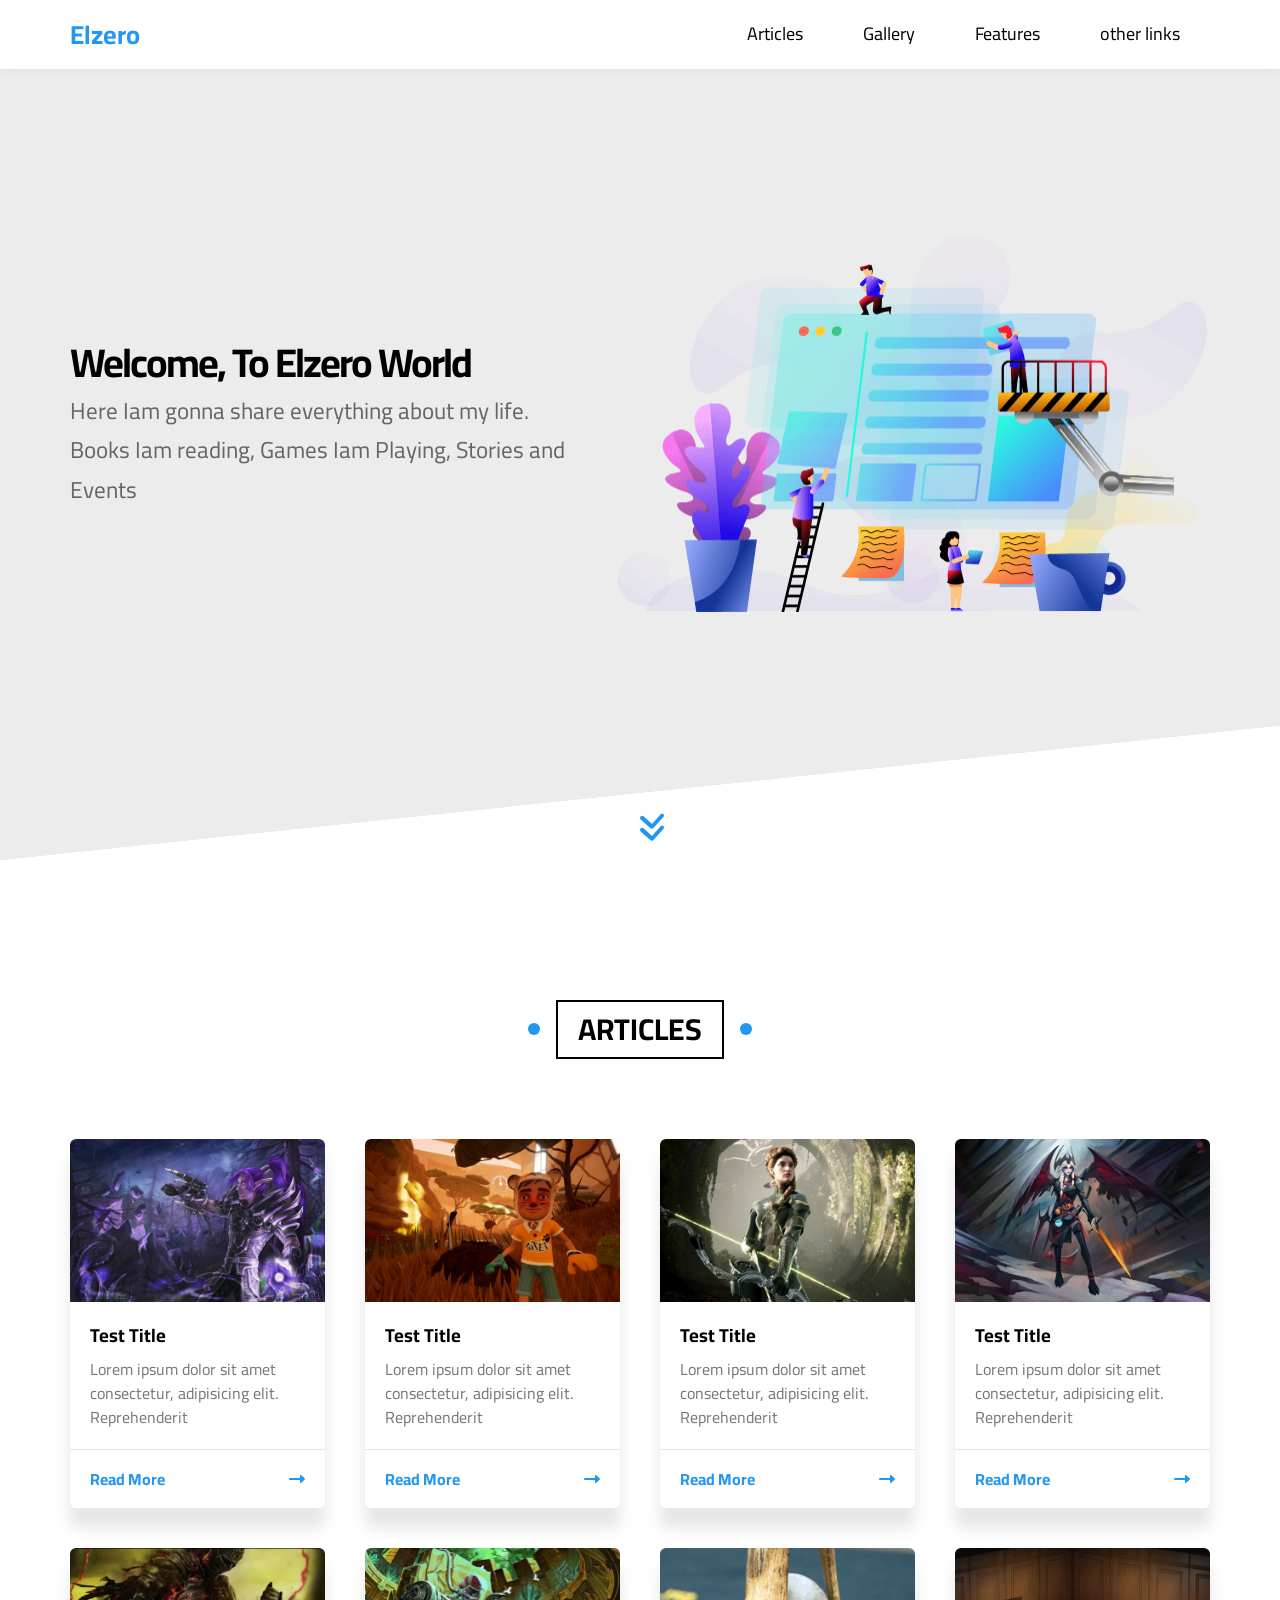
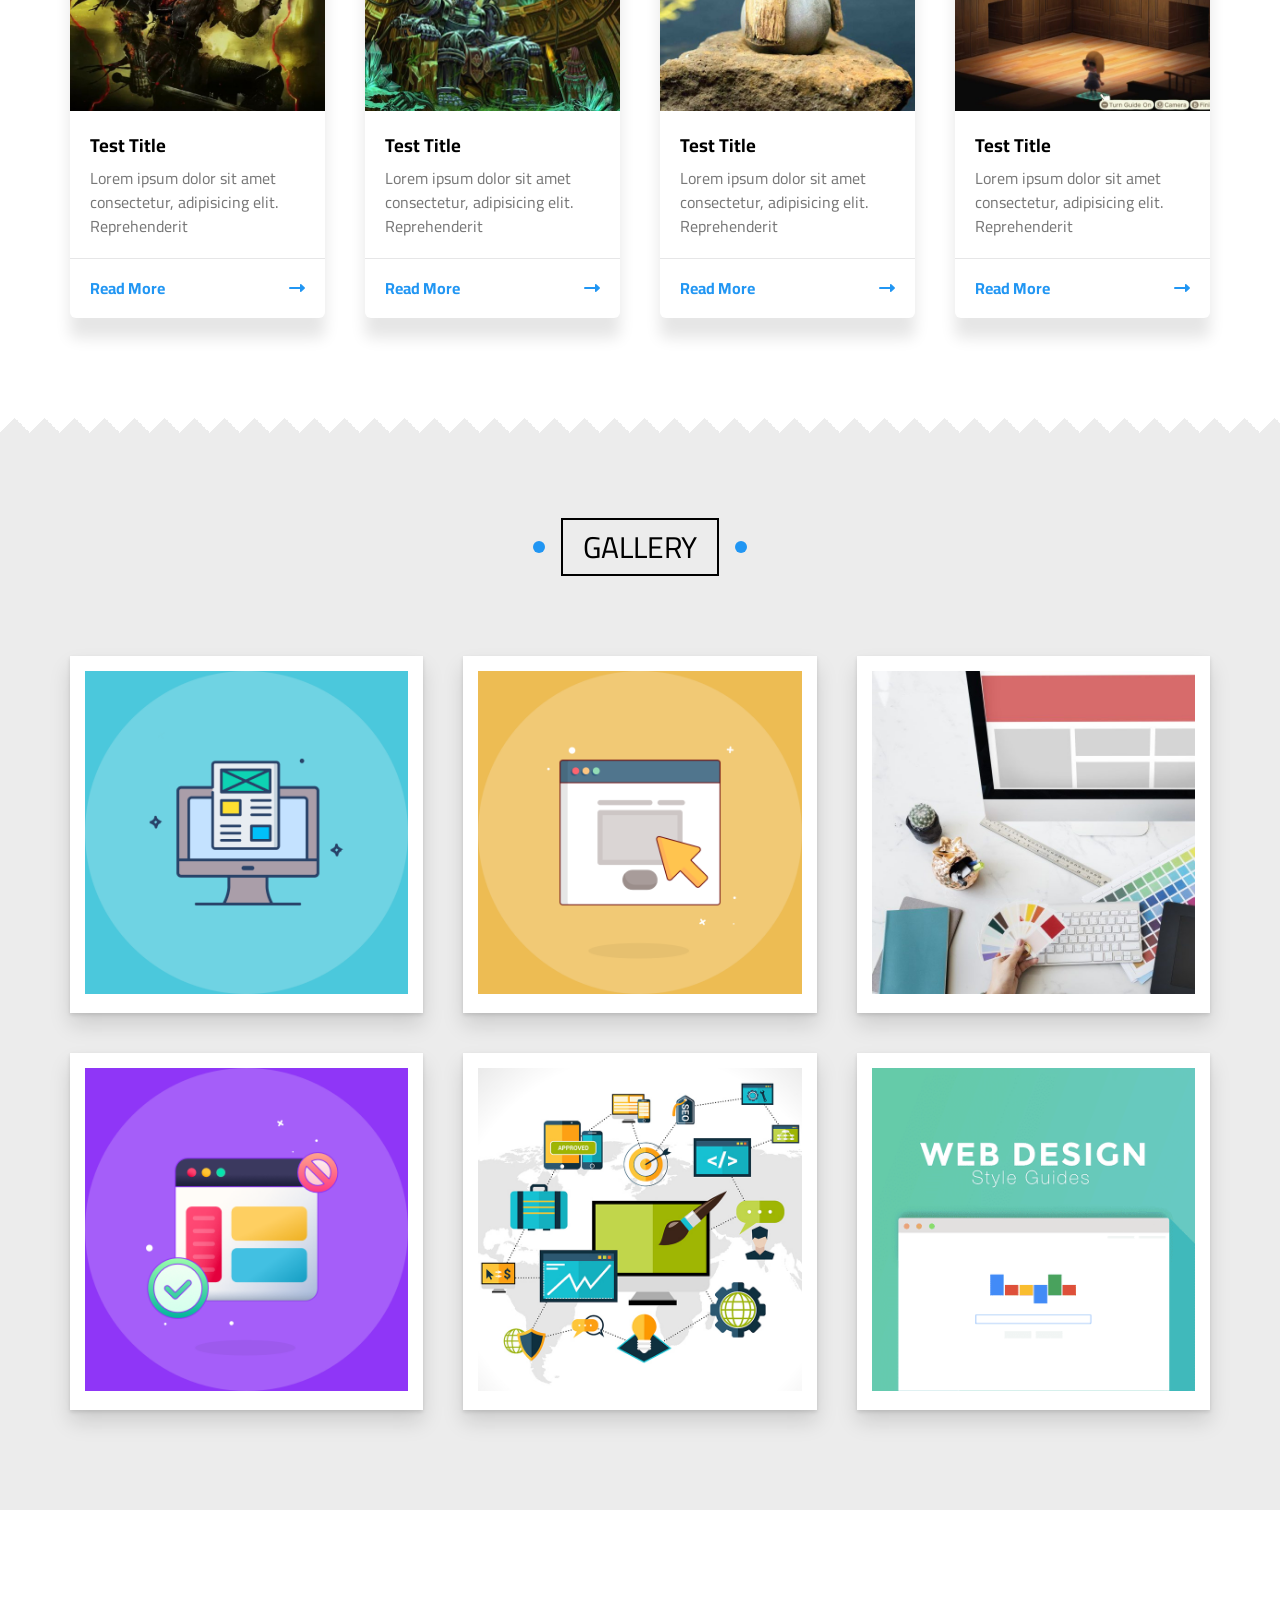
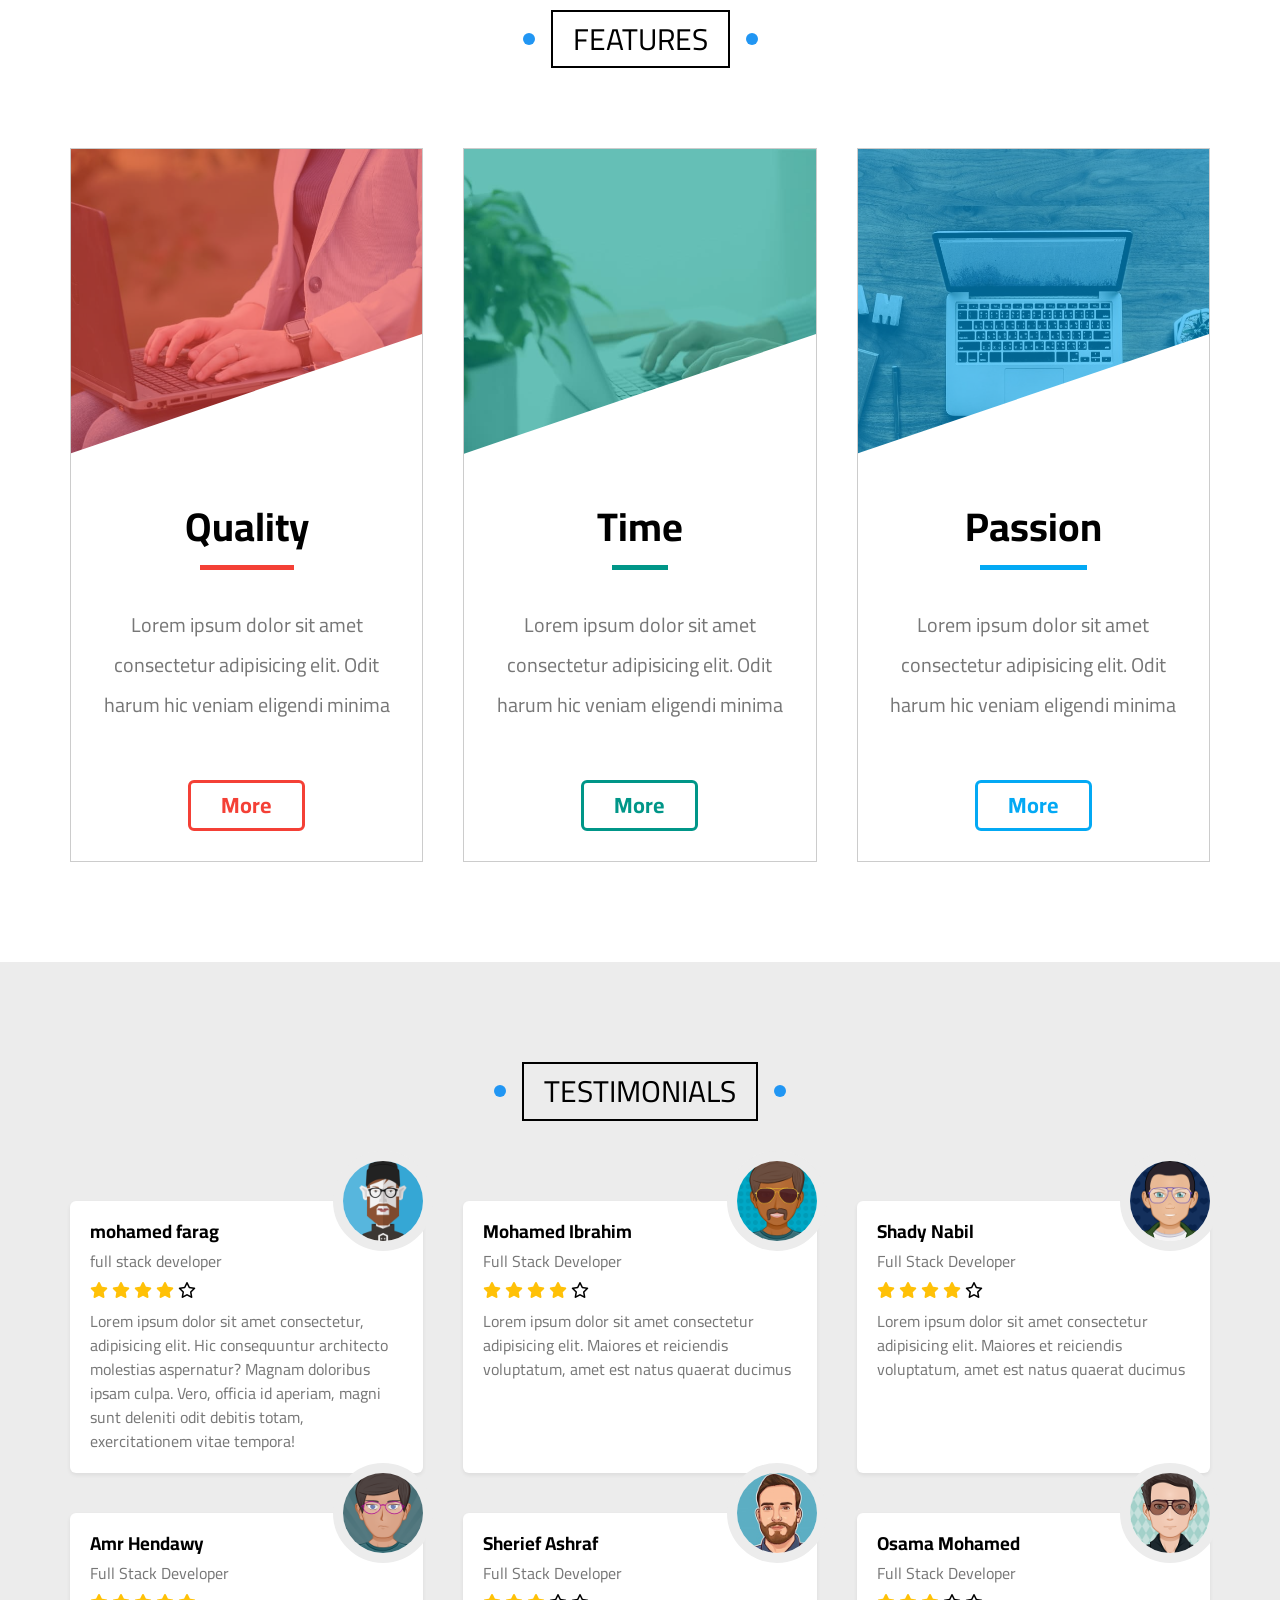
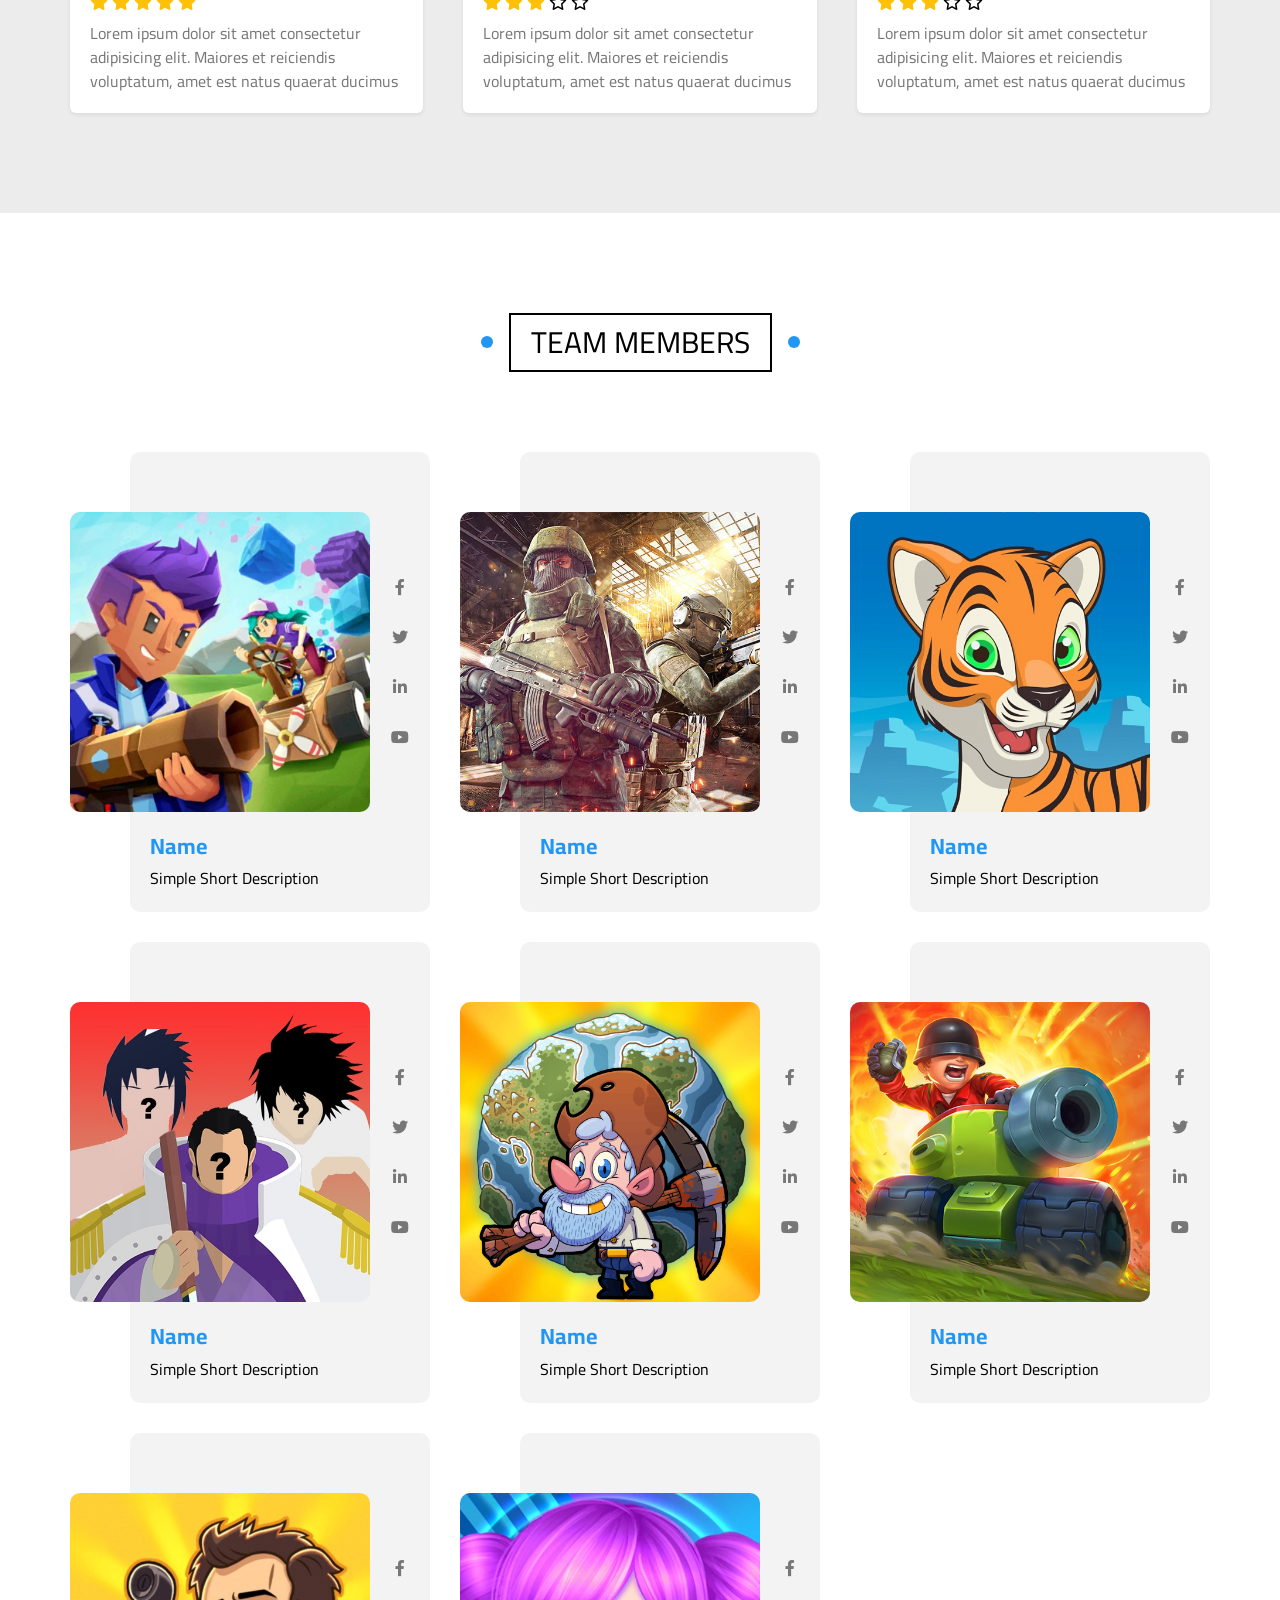
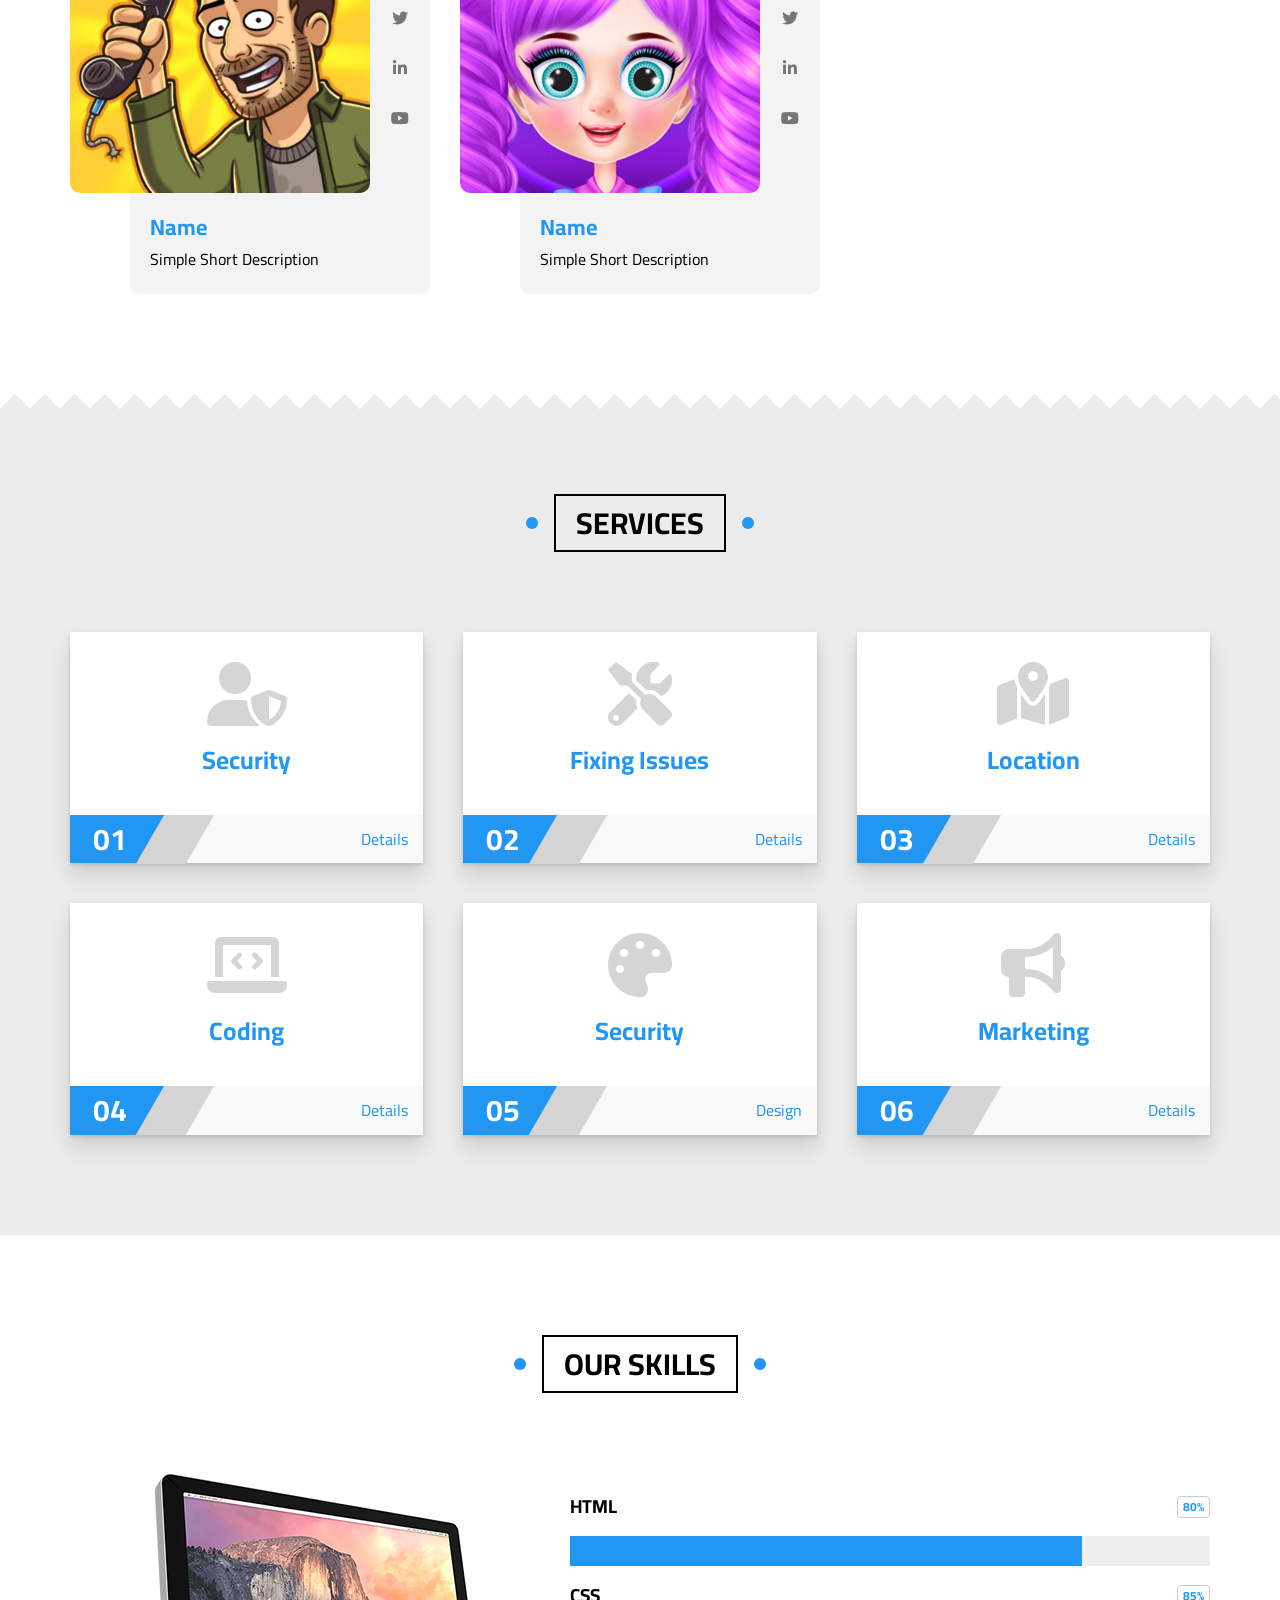
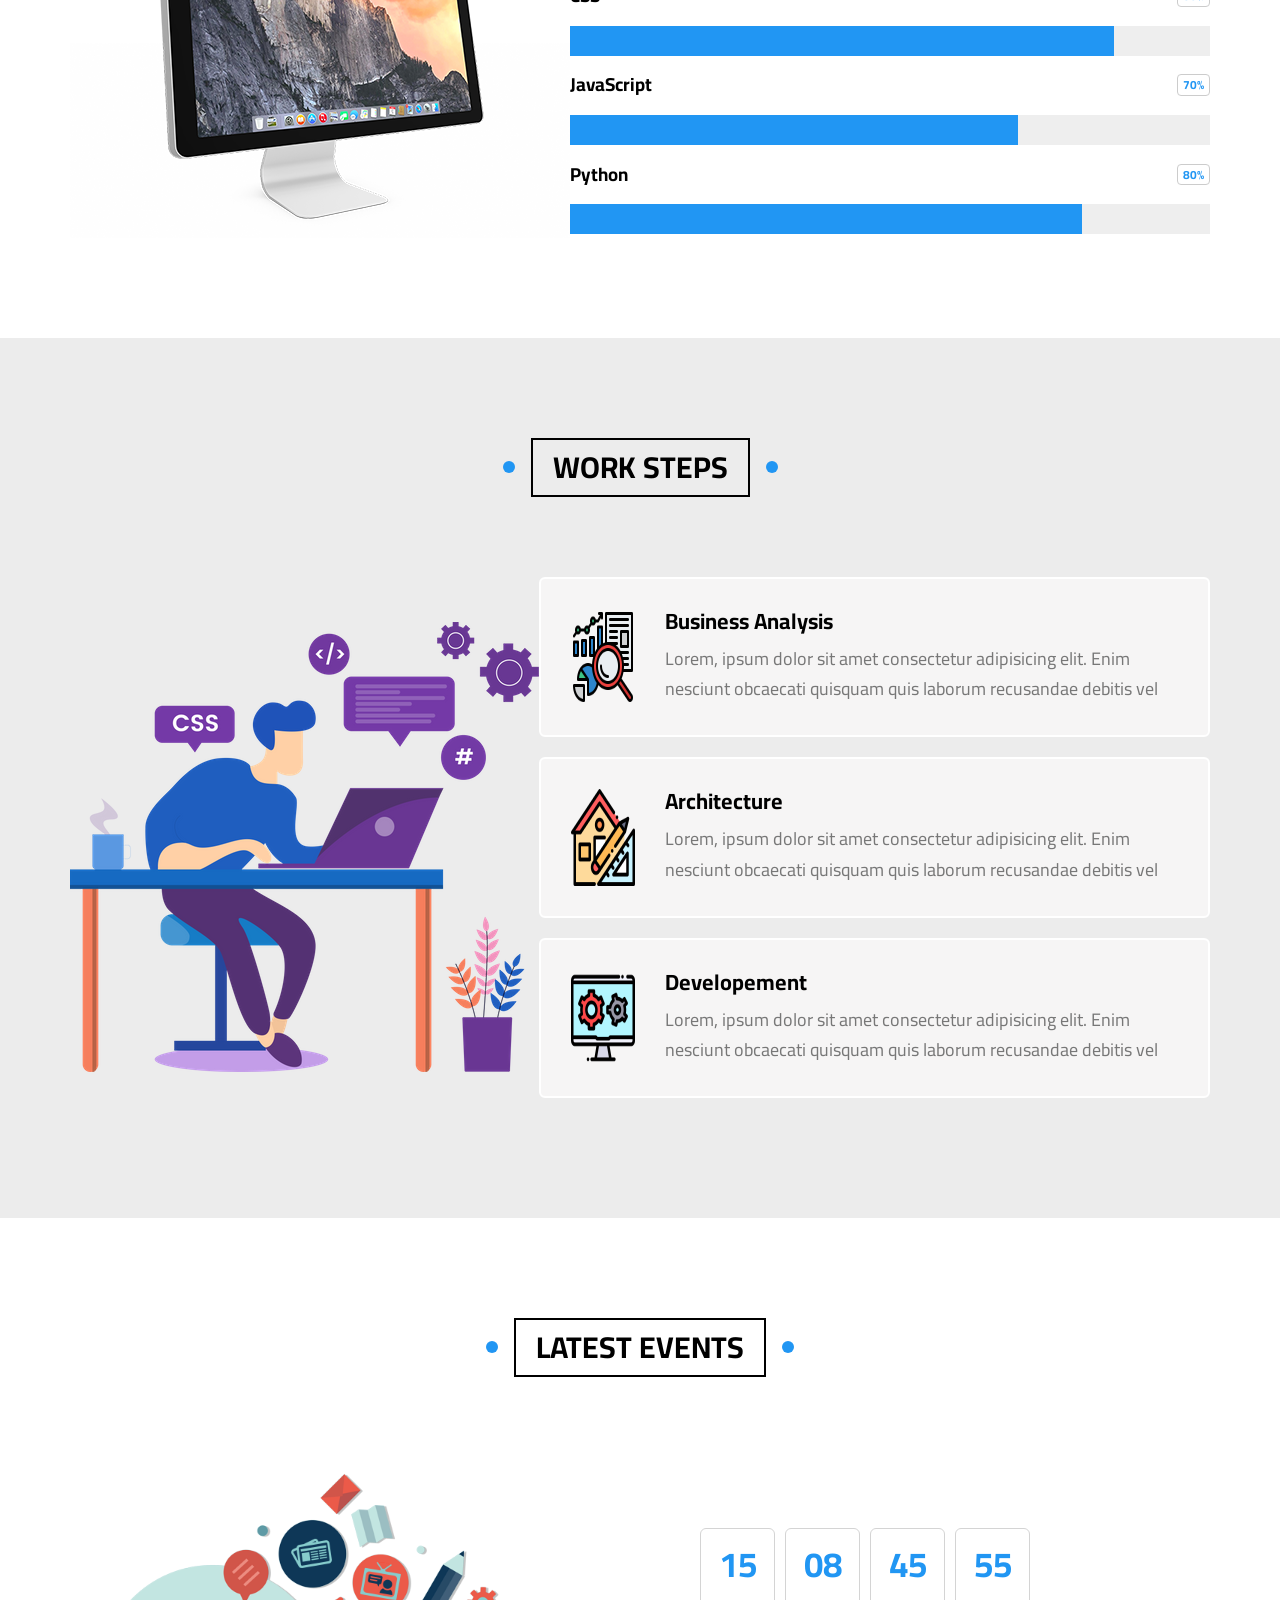
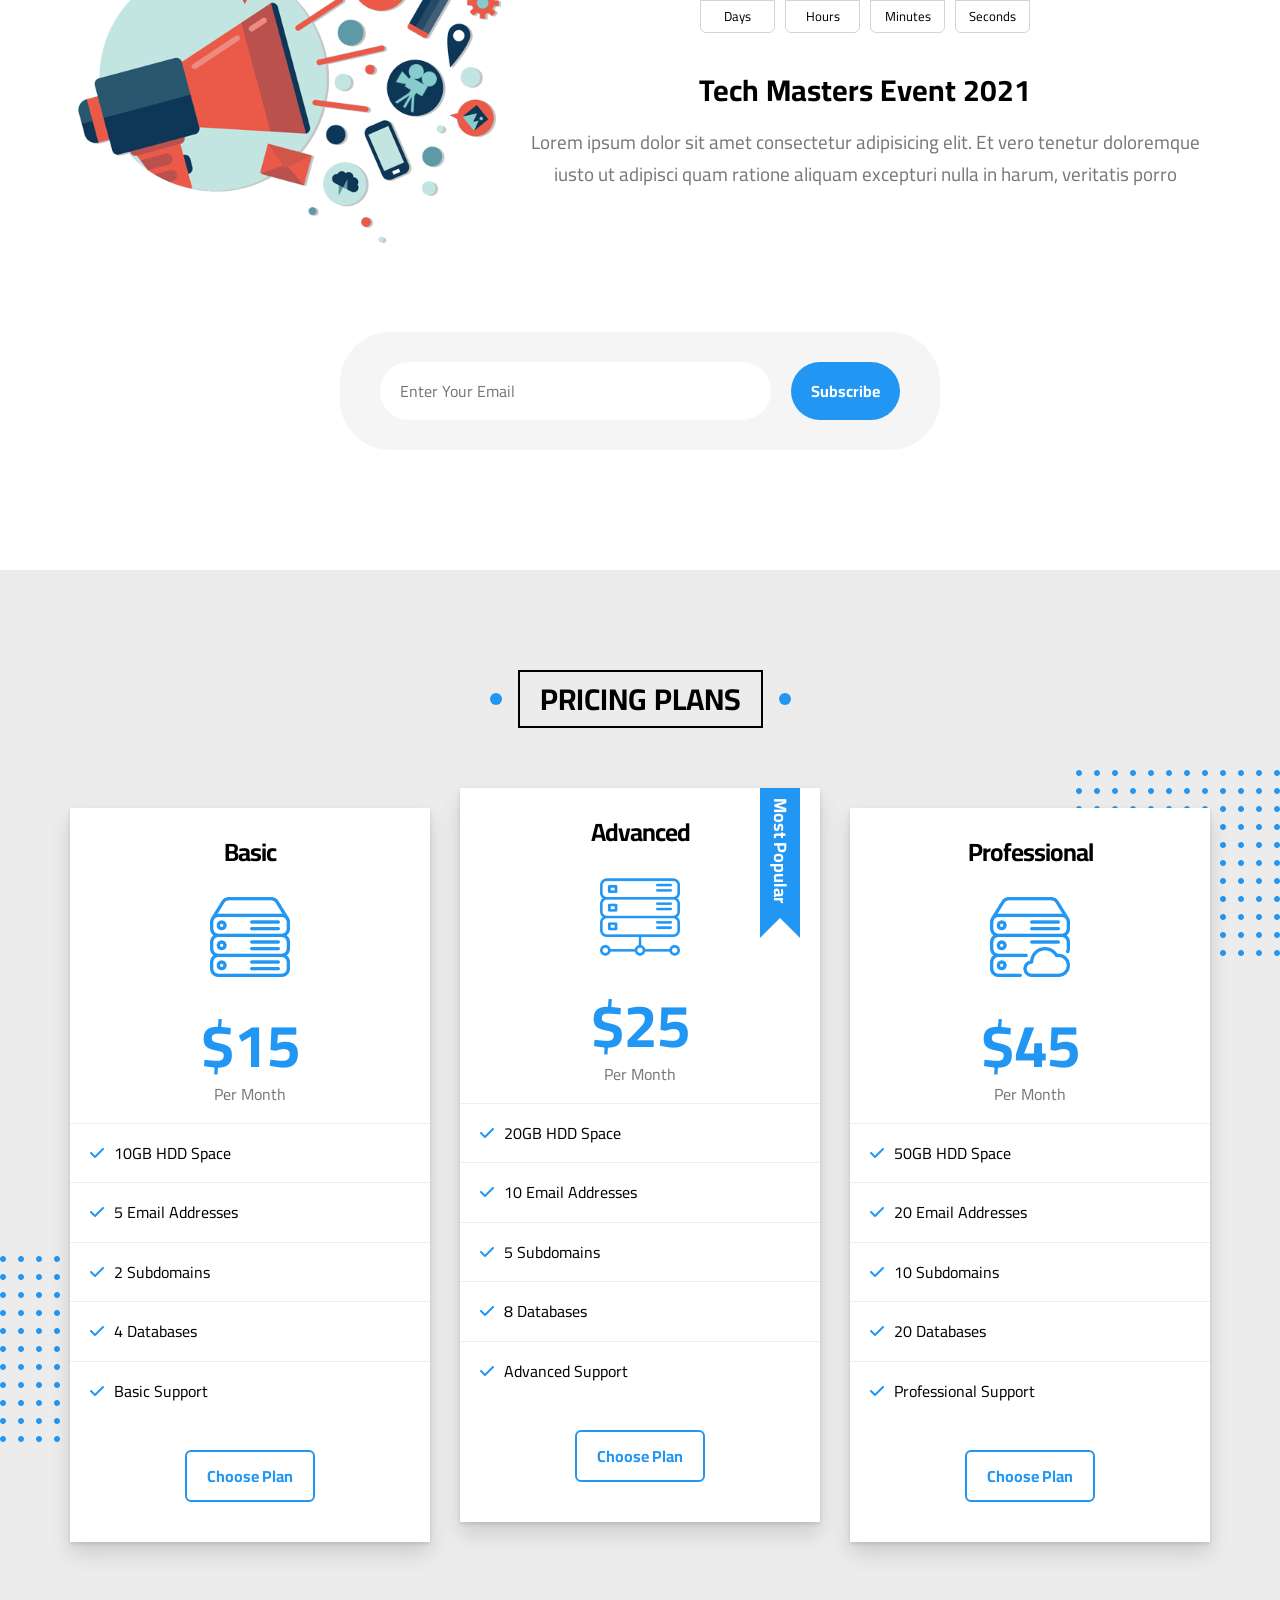
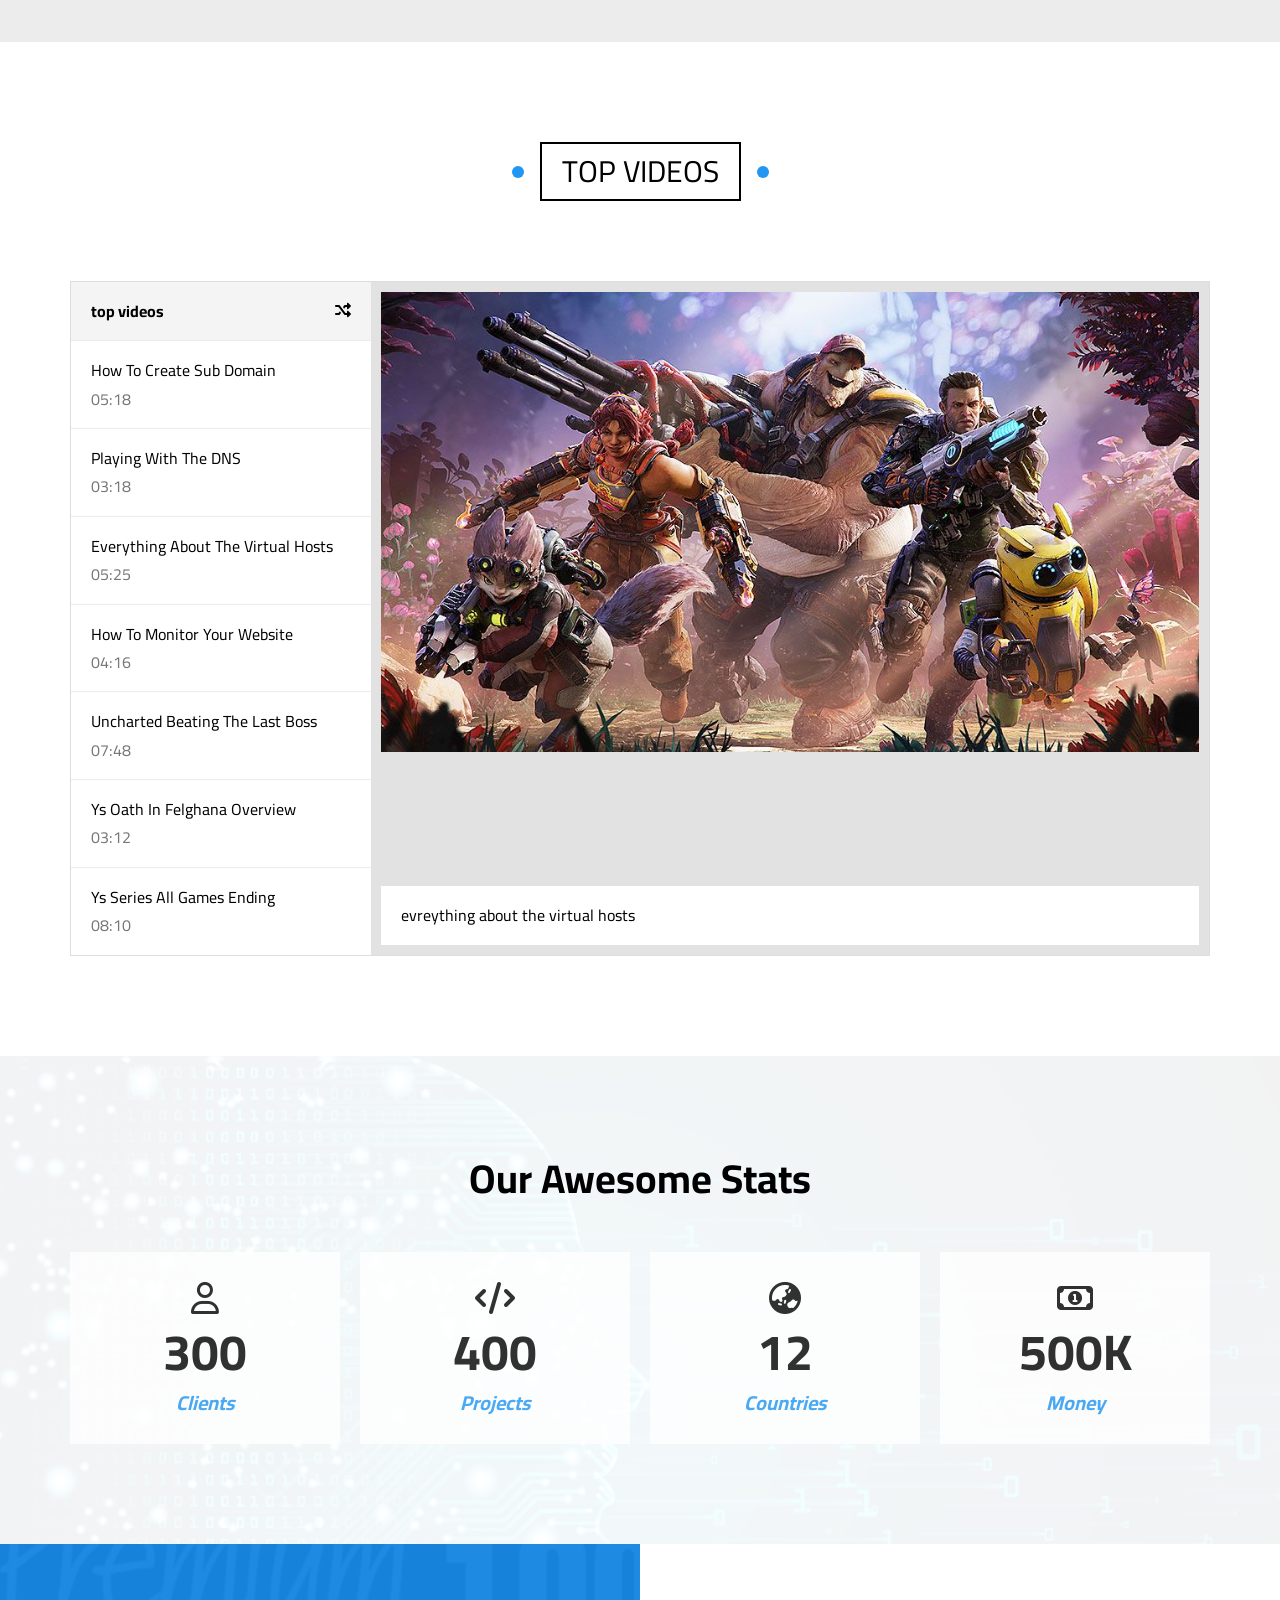
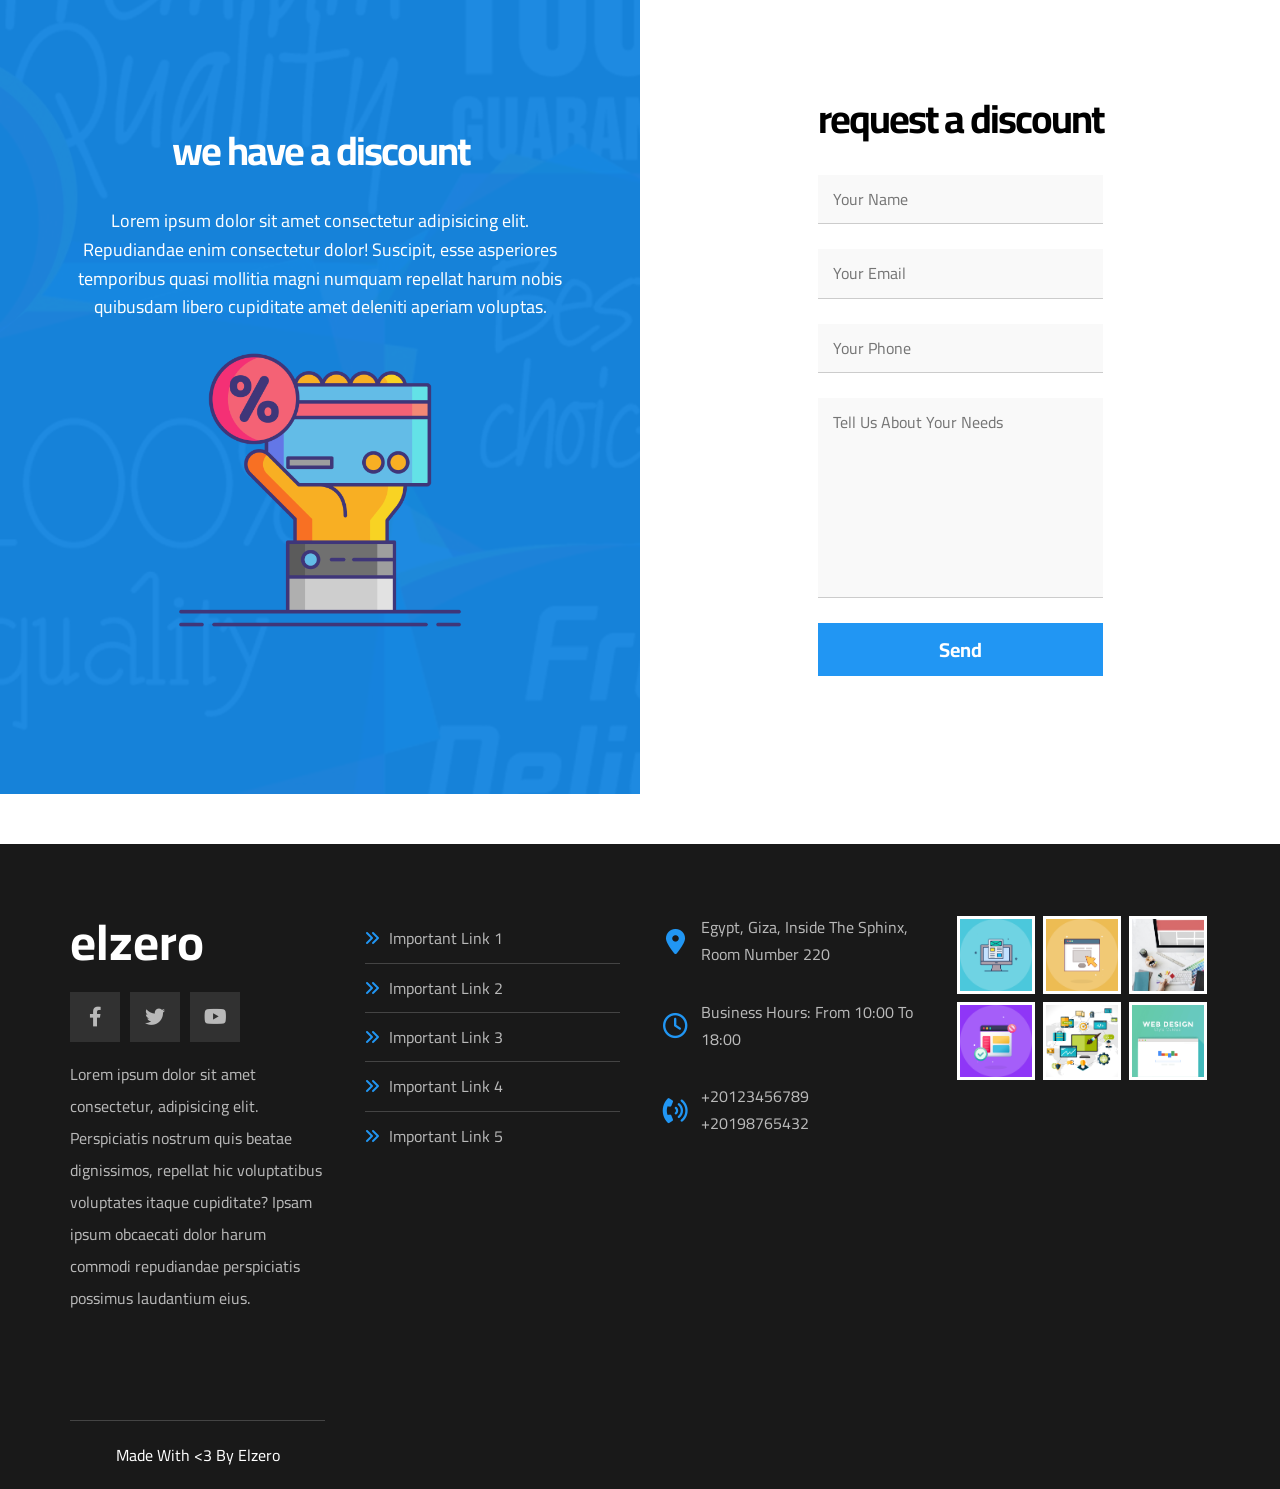
<file: index.html>
<!DOCTYPE html>
<html lang="en">
<head>
    <meta charset="UTF-8">
    <meta http-equiv="X-UA-Compatible" content="IE=edge">
    <meta name="viewport" content="width=device-width, initial-scale=1.0">
    <title>template three</title>
    <link rel="stylesheet" href="css/normalize.css">
    <link rel="stylesheet" href="css/style.css">
    <link rel="stylesheet" href="css/all.min.css">
    <link rel="preconnect" href="https://fonts.googleapis.com">
    <link rel="preconnect" href="https://fonts.gstatic.com" crossorigin>
    <link href="https://fonts.googleapis.com/css2?family=Cairo:wght@200;300;400;500;600;700;800;900&family=Montserrat:ital,wght@0,100;0,200;0,300;0,400;0,500;0,600;0,700;0,800;0,900;1,100;1,200;1,300;1,400;1,600;1,700;1,800&family=Open+Sans:ital,wght@0,300;0,400;0,500;0,600;0,700;0,800;1,300;1,400;1,500;1,600;1,700;1,800&family=Roboto:ital,wght@0,400;1,100;1,300&family=Work+Sans:ital,wght@0,100;0,200;0,400;1,200;1,300&display=swap" rel="stylesheet">


    
</head>
<body>
    <div class="header" id="header">
        <div class="container">
            <a href="#" class="logo"> Elzero</a>
            <ul class="main-nav">
                <li><a href="#articles">Articles</a></li>
                <li><a href="#gallery">Gallery</a></li>
                <li><a href="#features">Features</a></li>
                <li>
                    <a href="#features">other links</a>
                    <div class="mega-menu">
                        <div class="image">
                          <img src="imgs/megamenu.png" alt="" />
                        </div>
                        <ul class="links">
                          <li>
                            <a href="#testimonials"><i class="far fa-comments fa-fw"></i> Testimonials</a>
                          </li>
                          <li>
                            <a href="#team"><i class="far fa-user fa-fw"></i> Team Members</a>
                          </li>
                          <li>
                            <a href="#services"><i class="far fa-building fa-fw"></i> Services</a>
                          </li>
                          <li>
                            <a href="#our-skills"><i class="far fa-check-circle fa-fw"></i> Our Skills</a>
                          </li>
                          <li>
                            <a href="#work-steps"><i class="far fa-clipboard fa-fw"></i> How It Works</a>
                          </li>
                        </ul>
                        <ul class="links">
                          <li>
                            <a href="#events"><i class="far fa-calendar-alt fa-fw"></i> Events</a>
                          </li>
                          <li>
                            <a href="#pricing"><i class="fas fa-server fa-fw"></i> Pricing Plans</a>
                          </li>
                          <li>
                            <a href="#video"><i class="far fa-play-circle fa-fw"></i> Top Videos</a>
                          </li>
                          <li>
                            <a href="#stats"><i class="far fa-chart-bar fa-fw"></i> Stats</a>
                          </li>
                          <li>
                            <a href="#discount"><i class="fas fa-percent fa-fw"></i> Request A Discount</a>
                          </li>
                        </ul>
                      </div>
                </li>
            </ul>
        </div>
    </div>
    <div class="landing">
        <div class="container">
            <div class="text">
                <h1>Welcome, To Elzero World</h1>
                <p>Here Iam gonna share everything about my life. Books Iam reading, Games Iam Playing, Stories and Events</p>
            </div>
            <div class="image">
                <img src="imgs/landing-image.png" alt="">
            </div>
        </div>
        <a href="#articles" class="go-down">
            <i class="fas fa-angle-double-down fa-2x"></i>
        </a>
    </div>
    <div class="articles" id="articales">
        <h2 class="main-title">Articles</h2> 
        <div class="container">
            <div class="box">
              <img src="imgs/cat-01.jpg" alt="" />
              <div class="content">
                <h3>Test Title</h3>
                <p>Lorem ipsum dolor sit amet consectetur, adipisicing elit. Reprehenderit</p>
              </div>
              <div class="info">
                <a href="">Read More</a>
                <i class="fas fa-long-arrow-alt-right"></i>
              </div>
            </div>
            <div class="box">
              <img src="imgs/cat-02.jpg" alt="" />
              <div class="content">
                <h3>Test Title</h3>
                <p>Lorem ipsum dolor sit amet consectetur, adipisicing elit. Reprehenderit</p>
              </div>
              <div class="info">
                <a href="">Read More</a>
                <i class="fas fa-long-arrow-alt-right"></i>
              </div>
            </div>
            <div class="box">
              <img src="imgs/cat-03.jpg" alt="" />
              <div class="content">
                <h3>Test Title</h3>
                <p>Lorem ipsum dolor sit amet consectetur, adipisicing elit. Reprehenderit</p>
              </div>
              <div class="info">
                <a href="">Read More</a>
                <i class="fas fa-long-arrow-alt-right"></i>
              </div>
            </div>
            <div class="box">
              <img src="imgs/cat-04.jpg" alt="" />
              <div class="content">
                <h3>Test Title</h3>
                <p>Lorem ipsum dolor sit amet consectetur, adipisicing elit. Reprehenderit</p>
              </div>
              <div class="info">
                <a href="">Read More</a>
                <i class="fas fa-long-arrow-alt-right"></i>
              </div>
            </div>
            <div class="box">
              <img src="imgs/cat-05.jpg" alt="" />
              <div class="content">
                <h3>Test Title</h3>
                <p>Lorem ipsum dolor sit amet consectetur, adipisicing elit. Reprehenderit</p>
              </div>
              <div class="info">
                <a href="">Read More</a>
                <i class="fas fa-long-arrow-alt-right"></i>
              </div>
            </div>
            <div class="box">
              <img src="imgs/cat-06.jpg" alt="" />
              <div class="content">
                <h3>Test Title</h3>
                <p>Lorem ipsum dolor sit amet consectetur, adipisicing elit. Reprehenderit</p>
              </div>
              <div class="info">
                <a href="">Read More</a>
                <i class="fas fa-long-arrow-alt-right"></i>
              </div>
            </div>
            <div class="box">
              <img src="imgs/cat-07.jpg" alt="" />
              <div class="content">
                <h3>Test Title</h3>
                <p>Lorem ipsum dolor sit amet consectetur, adipisicing elit. Reprehenderit</p>
              </div>
              <div class="info">
                <a href="">Read More</a>
                <i class="fas fa-long-arrow-alt-right"></i>
              </div>
            </div>
            <div class="box">
              <img src="imgs/cat-08.jpg" alt="" />
              <div class="content">
                <h3>Test Title</h3>
                <p>Lorem ipsum dolor sit amet consectetur, adipisicing elit. Reprehenderit</p>
              </div>
              <div class="info">
                <a href="">Read More</a>
                <i class="fas fa-long-arrow-alt-right"></i>
              </div>
            </div>
          </div>

    </div>
    <div class="spikes"></div>
    <div class="gallery" id="gallery">
        <div class="main-title">Gallery</div>
        <div class="container">
            <div class="box">
                <div class="image">
                    <img src="imgs/gallery-01.png" alt="">
                </div>
            </div>
            <div class="box">
                <div class="image">
                    <img src="imgs/gallery-02.png" alt="">
                </div>
            </div>
            <div class="box">
                <div class="image">
                    <img src="imgs/gallery-03.jpg" alt="">
                </div>
            </div>
            <div class="box">
                <div class="image">
                    <img src="imgs/gallery-04.png" alt="">
                </div>
            </div>
            <div class="box">
                <div class="image">
                    <img src="imgs/gallery-05.jpg" alt="">
                </div>
            </div>
            <div class="box">
                <div class="image">
                    <img src="imgs/gallery-06.png" alt="">
                </div>
            </div>
            </div>
        </div>
        <div class="features" id="features">
          <div class="main-title"> features</div>
          <div class="container">
            <div class="box quality">
              <div class="img-holder"><img src="imgs/features-01.jpg" alt="" /></div>
              <h2>Quality</h2>
              <p>Lorem ipsum dolor sit amet consectetur adipisicing elit. Odit harum hic veniam eligendi minima</p>
              <a href="#">More</a>
            </div>
            <div class="box time">
              <div class="img-holder"><img src="imgs/features-02.jpg" alt="" /></div>
              <h2>Time</h2>
              <p>Lorem ipsum dolor sit amet consectetur adipisicing elit. Odit harum hic veniam eligendi minima</p>
              <a href="#">More</a>
            </div>
            <div class="box passion">
              <div class="img-holder"><img src="imgs/features-03.jpg" alt="" /></div>
              <h2>Passion</h2>
              <p>Lorem ipsum dolor sit amet consectetur adipisicing elit. Odit harum hic veniam eligendi minima</p>
              <a href="#">More</a>
            </div>
          </div>
        </div>
        <div class="testimonials" id="testimonials">
          <div class="main-title">testimonials</div>
          <div class="container">
            <div class="box">
              <img src="imgs/avatar-01.png" alt="">
              <h3>mohamed farag</h3>
              <span class="title">full stack developer</span>
              <div class="rate">
                <i class="filled fas fa-star"></i>
                <i class="filled fas fa-star"></i>
                <i class="filled fas fa-star"></i>
                <i class="filled fas fa-star"></i>
                <i class="far fa-star"></i>
              </div>
              <p>Lorem ipsum dolor sit amet consectetur, adipisicing elit. Hic consequuntur architecto molestias aspernatur? Magnam doloribus ipsam culpa. Vero, officia id aperiam, magni sunt deleniti odit debitis totam, exercitationem vitae tempora!</p>
            </div>
            <div class="box">
              <img src="imgs/avatar-02.png" alt="" />
              <h3>Mohamed Ibrahim</h3>
              <span class="title">Full Stack Developer</span>
              <div class="rate">
                <i class="filled fas fa-star"></i>
                <i class="filled fas fa-star"></i>
                <i class="filled fas fa-star"></i>
                <i class="filled fas fa-star"></i>
                <i class="far fa-star"></i>
              </div>
              <p>
                Lorem ipsum dolor sit amet consectetur adipisicing elit. Maiores et reiciendis voluptatum, amet est natus
                quaerat ducimus
              </p>
            </div>
            <div class="box">
              <img src="imgs/avatar-03.png" alt="" />
              <h3>Shady Nabil</h3>
              <span class="title">Full Stack Developer</span>
              <div class="rate">
                <i class="filled fas fa-star"></i>
                <i class="filled fas fa-star"></i>
                <i class="filled fas fa-star"></i>
                <i class="filled fas fa-star"></i>
                <i class="far fa-star"></i>
              </div>
              <p>
                Lorem ipsum dolor sit amet consectetur adipisicing elit. Maiores et reiciendis voluptatum, amet est natus
                quaerat ducimus
              </p>
            </div>
            <div class="box">
              <img src="imgs/avatar-04.png" alt="" />
              <h3>Amr Hendawy</h3>
              <span class="title">Full Stack Developer</span>
              <div class="rate">
                <i class="filled fas fa-star"></i>
                <i class="filled fas fa-star"></i>
                <i class="filled fas fa-star"></i>
                <i class="filled fas fa-star"></i>
                <i class="filled fas fa-star"></i>
              </div>
              <p>
                Lorem ipsum dolor sit amet consectetur adipisicing elit. Maiores et reiciendis voluptatum, amet est natus
                quaerat ducimus
              </p>
            </div>
            <div class="box">
              <img src="imgs/avatar-05.png" alt="" />
              <h3>Sherief Ashraf</h3>
              <span class="title">Full Stack Developer</span>
              <div class="rate">
                <i class="filled fas fa-star"></i>
                <i class="filled fas fa-star"></i>
                <i class="filled fas fa-star"></i>
                <i class="far fa-star"></i>
                <i class="far fa-star"></i>
              </div>
              <p>
                Lorem ipsum dolor sit amet consectetur adipisicing elit. Maiores et reiciendis voluptatum, amet est natus
                quaerat ducimus
              </p>
            </div>
            <div class="box">
              <img src="imgs/avatar-06.png" alt="" />
              <h3>Osama Mohamed</h3>
              <span class="title">Full Stack Developer</span>
              <div class="rate">
                <i class="filled fas fa-star"></i>
                <i class="filled fas fa-star"></i>
                <i class="filled fas fa-star"></i>
                <i class="far fa-star"></i>
                <i class="far fa-star"></i>
              </div>
              <p>
                Lorem ipsum dolor sit amet consectetur adipisicing elit. Maiores et reiciendis voluptatum, amet est natus
                quaerat ducimus
              </p>
            </div>
          </div>
        </div>
        <div class="team" id="team">
          <div class="main-title">team members</div>
          <div class="container">
            <div class="box">
              <div class="data">
                <img src="imgs/team-01.jpg" alt="" />
                <div class="social">
                  <a href="#">
                    <i class="fab fa-facebook-f"></i>
                  </a>
                  <a href="#">
                    <i class="fab fa-twitter"></i>
                  </a>
                  <a href="#">
                    <i class="fab fa-linkedin-in"></i>
                  </a>
                  <a href="#">
                    <i class="fab fa-youtube"></i>
                  </a>
                </div>
              </div>
              <div class="info">
                <h3>Name</h3>
                <p>Simple Short Description</p>
              </div>
            </div>
            <div class="box">
              <div class="data">
                <img src="imgs/team-02.jpg" alt="" />
                <div class="social">
                  <a href="#">
                    <i class="fab fa-facebook-f"></i>
                  </a>
                  <a href="#">
                    <i class="fab fa-twitter"></i>
                  </a>
                  <a href="#">
                    <i class="fab fa-linkedin-in"></i>
                  </a>
                  <a href="#">
                    <i class="fab fa-youtube"></i>
                  </a>
                </div>
              </div>
              <div class="info">
                <h3>Name</h3>
                <p>Simple Short Description</p>
              </div>
            </div>
            <div class="box">
              <div class="data">
                <img src="imgs/team-03.jpg" alt="" />
                <div class="social">
                  <a href="#">
                    <i class="fab fa-facebook-f"></i>
                  </a>
                  <a href="#">
                    <i class="fab fa-twitter"></i>
                  </a>
                  <a href="#">
                    <i class="fab fa-linkedin-in"></i>
                  </a>
                  <a href="#">
                    <i class="fab fa-youtube"></i>
                  </a>
                </div>
              </div>
              <div class="info">
                <h3>Name</h3>
                <p>Simple Short Description</p>
              </div>
            </div>
            <div class="box">
              <div class="data">
                <img src="imgs/team-04.jpg" alt="" />
                <div class="social">
                  <a href="#">
                    <i class="fab fa-facebook-f"></i>
                  </a>
                  <a href="#">
                    <i class="fab fa-twitter"></i>
                  </a>
                  <a href="#">
                    <i class="fab fa-linkedin-in"></i>
                  </a>
                  <a href="#">
                    <i class="fab fa-youtube"></i>
                  </a>
                </div>
              </div>
              <div class="info">
                <h3>Name</h3>
                <p>Simple Short Description</p>
              </div>
            </div>
            <div class="box">
              <div class="data">
                <img src="imgs/team-05.png" alt="" />
                <div class="social">
                  <a href="#">
                    <i class="fab fa-facebook-f"></i>
                  </a>
                  <a href="#">
                    <i class="fab fa-twitter"></i>
                  </a>
                  <a href="#">
                    <i class="fab fa-linkedin-in"></i>
                  </a>
                  <a href="#">
                    <i class="fab fa-youtube"></i>
                  </a>
                </div>
              </div>
              <div class="info">
                <h3>Name</h3>
                <p>Simple Short Description</p>
              </div>
            </div>
            <div class="box">
              <div class="data">
                <img src="imgs/team-06.png" alt="" />
                <div class="social">
                  <a href="#">
                    <i class="fab fa-facebook-f"></i>
                  </a>
                  <a href="#">
                    <i class="fab fa-twitter"></i>
                  </a>
                  <a href="#">
                    <i class="fab fa-linkedin-in"></i>
                  </a>
                  <a href="#">
                    <i class="fab fa-youtube"></i>
                  </a>
                </div>
              </div>
              <div class="info">
                <h3>Name</h3>
                <p>Simple Short Description</p>
              </div>
            </div>
            <div class="box">
              <div class="data">
                <img src="imgs/team-07.jpg" alt="" />
                <div class="social">
                  <a href="#">
                    <i class="fab fa-facebook-f"></i>
                  </a>
                  <a href="#">
                    <i class="fab fa-twitter"></i>
                  </a>
                  <a href="#">
                    <i class="fab fa-linkedin-in"></i>
                  </a>
                  <a href="#">
                    <i class="fab fa-youtube"></i>
                  </a>
                </div>
              </div>
              <div class="info">
                <h3>Name</h3>
                <p>Simple Short Description</p>
              </div>
            </div>
            <div class="box">
              <div class="data">
                <img src="imgs/team-08.jpg" alt="" />
                <div class="social">
                  <a href="#">
                    <i class="fab fa-facebook-f"></i>
                  </a>
                  <a href="#">
                    <i class="fab fa-twitter"></i>
                  </a>
                  <a href="#">
                    <i class="fab fa-linkedin-in"></i>
                  </a>
                  <a href="#">
                    <i class="fab fa-youtube"></i>
                  </a>
                </div>
              </div>
              <div class="info">
                <h3>Name</h3>
                <p>Simple Short Description</p>
              </div>
            </div>
          </div>
        </div>
        <div class="spikes"></div>
        <div class="services" id="services">
          <h2 class="main-title">Services</h2>
          <div class="container">
            <div class="box">
              <i class="fas fa-user-shield fa-4x"></i>
              <h3>Security</h3>
              <div class="info">
                <a href="#">Details</a>
              </div>
            </div>
            <div class="box">
              <i class="fas fa-tools fa-4x"></i>
              <h3>Fixing Issues</h3>
              <div class="info">
                <a href="#">Details</a>
              </div>
            </div>
            <div class="box">
              <i class="fas fa-map-marked-alt fa-4x"></i>
              <h3>Location</h3>
              <div class="info">
                <a href="#">Details</a>
              </div>
            </div>
            <div class="box">
              <i class="fas fa-laptop-code fa-4x"></i>
              <h3>Coding</h3>
              <div class="info">
                <a href="#">Details</a>
              </div>
            </div>
            <div class="box">
              <i class="fas fa-palette fa-4x"></i>
              <h3>Security</h3>
              <div class="info">
                <a href="#">Design</a>
              </div>
            </div>
            <div class="box">
              <i class="fas fa-bullhorn fa-4x"></i>
              <h3>Marketing</h3>
              <div class="info">
                <a href="#">Details</a>
              </div>
            </div>
          </div>
        </div>
        <div class="our-skills" id="our-skills">
          <h2 class="main-title">our skills</h2>
          <div class="container">
            <img src="imgs/skills.png" alt="" />
            <div class="skills">
              <div class="skill">
                <h3>HTML <span>80%</span></h3>
                <div class="the-progress">
                  <span style="width: 80%"></span>
                </div>
              </div>
              <div class="skill">
                <h3>CSS <span>85%</span></h3>
                <div class="the-progress">
                  <span style="width: 85%"></span>
                </div>
              </div>
              <div class="skill">
                <h3>JavaScript <span>70%</span></h3>
                <div class="the-progress">
                  <span style="width: 70%"></span>
                </div>
              </div>
              <div class="skill">
                <h3>Python <span>80%</span></h3>
                <div class="the-progress">
                  <span style="width: 80%"></span>
                </div>
              </div>
            </div>
          </div>
        </div>
        <div class="work-steps" id="work-steps">
          <h2 class="main-title"> work steps</h2>
          <div class="container">
            <img src="imgs/work-steps.png" alt="">
            <!-- عملنا صندوقين مشان ما يطلع التأثيرر عل الصندوق الثاني -->
            <div class="info">
              <div class="box">
                <img src="imgs/work-steps-1.png" alt="" />
                <div class="text">
                  <h3>Business Analysis</h3>
                  <p>
                    Lorem, ipsum dolor sit amet consectetur adipisicing elit. Enim nesciunt obcaecati quisquam quis laborum
                    recusandae debitis vel
                  </p>
                </div>
              </div>
              <div class="box">
                <img src="imgs/work-steps-2.png" alt="" />
                <div class="text">
                  <h3>Architecture</h3>
                  <p>
                    Lorem, ipsum dolor sit amet consectetur adipisicing elit. Enim nesciunt obcaecati quisquam quis laborum
                    recusandae debitis vel
                  </p>
                </div>
              </div>
              <div class="box">
                <img src="imgs/work-steps-3.png" alt="" />
                <div class="text">
                  <h3>Developement</h3>
                  <p>
                    Lorem, ipsum dolor sit amet consectetur adipisicing elit. Enim nesciunt obcaecati quisquam quis laborum
                    recusandae debitis vel
                  </p>
                </div>
              </div>
            </div>
          </div>
        </div>
        <div class="events" id="events">
          <h2 class="main-title">Latest Events</h2>
          <div class="container">
            <img src="imgs/events.png" alt="">
            <div class="info">
              <div class="time">
                <div class="unit">
              <span>15</span>
              <span>Days</span>
            </div>
            <div class="unit">
              <span>08</span>
              <span>Hours</span>
            </div>
            <div class="unit">
              <span>45</span>
              <span>Minutes</span>
            </div>
            <div class="unit">
              <span>55</span>
              <span>Seconds</span>
            </div>
              </div>
              <h2 class="title">Tech Masters Event 2021</h2>
          <p class="description">
            Lorem ipsum dolor sit amet consectetur adipisicing elit. Et vero tenetur doloremque iusto ut adipisci quam
            ratione aliquam excepturi nulla in harum, veritatis porro
          </p>
            </div>
            <div class="subscribe">
              <form action="">
                <input type="email" placeholder="Enter Your Email"/>
                <input type="submit" value="Subscribe" />
              </form>
            </div>
          </div>
        </div>
        <div class="pricing" id="pricing">
          <div class="dots dots-up"></div>
          <div class="dots dots-down"></div>
          <h2 class="main-title">Pricing Plans</h2>
          <div class="container">
            <div class="box">
              <div class="title">Basic</div>
              <img src="imgs/hosting-basic.png" alt="" />
              <div class="price">
                <span class="amount">$15</span>
                <span class="time">Per Month</span>
              </div>
              <ul>
                <li>10GB HDD Space</li>
                <li>5 Email Addresses</li>
                <li>2 Subdomains</li>
                <li>4 Databases</li>
                <li>Basic Support</li>
              </ul>
              <a href="#">Choose Plan</a>
            </div>
            <div class="box popular">
              <div class="label">Most Popular</div>
              <div class="title">Advanced</div>
              <img src="imgs/hosting-advanced.png" alt="" />
              <div class="price">
                <span class="amount">$25</span>
                <span class="time">Per Month</span>
              </div>
              <ul>
                <li>20GB HDD Space</li>
                <li>10 Email Addresses</li>
                <li>5 Subdomains</li>
                <li>8 Databases</li>
                <li>Advanced Support</li>
              </ul>
              <a href="#">Choose Plan</a>
            </div>
            <div class="box">
              <div class="title">Professional</div>
              <img src="imgs/hosting-professional.png" alt="" />
              <div class="price">
                <span class="amount">$45</span>
                <span class="time">Per Month</span>
              </div>
              <ul>
                <li>50GB HDD Space</li>
                <li>20 Email Addresses</li>
                <li>10 Subdomains</li>
                <li>20 Databases</li>
                <li>Professional Support</li>
              </ul>
              <a href="#">Choose Plan</a>
            </div>
          </div>
        </div>

        <div class="videos" id="videos">
          <div class="main-title">top videos</div>
          <div class="container">
            <div class="holder">
              <div class="list">
                <div class="name">top videos
                  <i class="fas fa-random"></i>
                </div>
                <ul>
                  <li>How To Create Sub Domain<span>05:18</span></li>
              <li>Playing With The DNS <span>03:18</span></li>
              <li>Everything About The Virtual Hosts <span>05:25</span></li>
              <li>How To Monitor Your Website <span>04:16</span></li>
              <li>Uncharted Beating The Last Boss <span>07:48</span></li>
              <li>Ys Oath In Felghana Overview <span>03:12</span></li>
              <li>Ys Series All Games Ending <span>08:10</span></li>
                </ul>
              </div>
              <div class="preview">
                <img src="imgs/video-preview.jpg" alt=""> 
                <div class="info">
                  evreything about the virtual hosts
                </div>
              </div>
            </div>
          </div>
        </div>
        <div class="stats" id="stats">
          <h2>Our Awesome Stats</h2>
          <div class="container">
            <div class="box">
              <i class="far fa-user fa-2x fa-fw"></i>
              <span class="number">300</span>
              <span class="text">Clients</span>
            </div>
            <div class="box">
              <i class="fas fa-code fa-2x fa-fw"></i>
              <span class="number">400</span>
              <span class="text">Projects</span>
            </div>
            <div class="box">
              <i class="fas fa-globe-asia fa-2x fa-fw"></i>
              <span class="number">12</span>
              <span class="text">Countries</span>
            </div>
            <div class="box">
              <i class="far fa-money-bill-alt fa-2x fa-fw"></i>
              <span class="number">500K</span>
              <span class="text">Money</span>
            </div>
          </div>
        </div>
        <div class="discount" id="discount">
          <div class="image">
            <div class="content">
              <h2> we have a discount</h2>
              <p>Lorem ipsum dolor sit amet consectetur adipisicing elit. Repudiandae enim consectetur dolor! Suscipit, esse asperiores temporibus quasi mollitia magni numquam repellat harum nobis quibusdam libero cupiditate amet deleniti aperiam voluptas.</p>
              <img src="imgs/discount.png" alt="">
            </div>
          </div>
          <div class="form">
            <div class="content">
             <h2> request a discount</h2>
             <form action="">
              <input class="input" type="text" placeholder="Your Name" name="name" />
              <input class="input" type="email" placeholder="Your Email" name="email" />
              <input class="input" type="text" placeholder="Your Phone" name="mobile" />
              <textarea class="input" placeholder="Tell Us About Your Needs" name="message"></textarea>
              <input type="submit" value="Send" />
             </form>
            </div>
          </div>
        </div>
        <div class="footer">
          <div class="container">
            <div class="box">
            <h3> elzero</h3>
            <ul class="social">
              <li>
                <a href="#" class="facebook">
                  <i class="fab fa-facebook-f"></i>
                </a>
              </li>
              <li>
                <a href="#" class="twitter">
                  <i class="fab fa-twitter"></i>
                </a>
              </li>
              <li>
                <a href="#" class="youtube">
                  <i class="fab fa-youtube"></i>
                </a>
              </li>
            </ul>
            <p class="text">
              Lorem ipsum dolor sit amet consectetur, adipisicing elit. Perspiciatis nostrum quis beatae dignissimos, repellat hic voluptatibus voluptates itaque cupiditate? Ipsam ipsum obcaecati dolor harum commodi repudiandae perspiciatis possimus laudantium eius.
            </p>
          </div>
          <div class="box">
            <ul class="links">
              <li><a href="#">Important Link 1</a></li>
            <li><a href="#">Important Link 2</a></li>
            <li><a href="#">Important Link 3</a></li>
            <li><a href="#">Important Link 4</a></li>
            <li><a href="#">Important Link 5</a></li>
            </ul>
          </div>
          <div class="box">
            <div class="line">
              <i class="fas fa-map-marker-alt fa-fw"></i>
              <div class="info">Egypt, Giza, Inside The Sphinx, Room Number 220</div>
            </div>
            <div class="line">
              <i class="far fa-clock fa-fw"></i>
              <div class="info">Business Hours: From 10:00 To 18:00</div>
            </div>
            <div class="line">
              <i class="fas fa-phone-volume fa-fw"></i>
              <div class="info">
                <span>+20123456789</span>
                <span>+20198765432</span>
              </div>
            </div>
          </div>
          <div class="box footer-gallery">
            <img src="imgs/gallery-01.png" alt="" />
            <img src="imgs/gallery-02.png" alt="" />
            <img src="imgs/gallery-03.jpg" alt="" />
            <img src="imgs/gallery-04.png" alt="" />
            <img src="imgs/gallery-05.jpg" alt="" />
            <img src="imgs/gallery-06.png" alt="" />
          </div>
          <p class="copyright">Made With &lt;3 By Elzero</p>
        </div>
        </div>




    
</body>
</html>
</file>
<file: css/style.css>
* {
  -webkit-box-sizing: border-box;
  -moz-box-sizing: border-box;
  box-sizing: border-box;
}
:root{
    --main-color:#2196F3;
    --main-color-alt: #1787e0;
    --main-transition: 0.3s;
    --main-padding-top: 100px;
    --main-padding-bottom: 100px;
    --section-background: #ececec;
}
.main-title {
  text-transform: uppercase;
  margin: 0 auto 80px;
  border: 2px solid black;
  padding: 10px 20px;
  font-size: 30px;
  width: fit-content;
  position: relative;
  z-index: 1;
  transition: var(--main-transition);
}
.main-title::before,
  .main-title::after {
    content: "";
    width: 12px;
    height: 12px;
    background-color: var(--main-color);
    position: absolute;
    border-radius: 50%;
    top: 50%;
    transform: translateY(-50%);
  }
  .main-title::before {
    left: -30px;
  }
  .main-title::after {
    right: -30px;
  }
  .main-title:hover::before {
    z-index: -1;
    animation: left-move 0.5s linear forwards;
  }
  .main-title:hover::after {
    z-index: -1;
    animation: right-move 0.5s linear forwards;
  }
  .main-title:hover {
    color: white;
    border: 2px solid white;
    transition-delay: 0.5s;
  }
@keyframes left-move {
  50% {
    left: 0;
    width: 12px;
    height: 12px;
  }
  100% {
    left: 0;
    border-radius: 0;
    width: 50%;
    height: 100%;
  }
}
@keyframes right-move {
  50% {
    right: 0;
    width: 12px;
    height: 12px;
  }
  100% {
    right: 0;
    border-radius: 0;
    width: 50%;
    height: 100%;
  }
}
html{
    scroll-behavior: smooth;
}
body{
    font-family: "Cairo", sans-serif;
    /* direction: rtl; */
}
a{
  text-decoration: none;
}
ul {
    list-style: none;
    margin: 0;
    padding: 0;
  }
  .container {
    padding-left: 15px;
    padding-right: 15px;
    margin-left: auto;
    margin-right: auto;
  }
  /* Small */
  @media (min-width: 768px) {
    .container {
      width: 750px;
    }
  }
  /* Medium */
  @media (min-width: 992px) {
    .container {
      width: 970px;
    }
  }
  /* Large */
  @media (min-width: 1200px) {
    .container {
      width: 1170px;
    }
  }
  .header{
    background-color: white;
    position: relative;
    box-shadow: 0 0 10px #ddd;
  }
  .header .container{
    display: flex;
    justify-content: space-between;
    align-items: center;
    flex-wrap: wrap;
  }
  .header .logo{
    color: var(--main-color);
    height: 69px;
    font-size: 26px;
    font-weight: bold;
    display: flex;
    justify-content: center;
    align-items: center;
  }
  @media (max-width: 767px) {
    .header .logo {
      width: 100%;
      height: 50px;
    }
  }
  .header .main-nav{
    display: flex;
  }
  @media (max-width: 767px) {
    .header .main-nav {
      margin: auto;
    }
  }
  .header .main-nav > li:hover .mega-menu{
   opacity: 1;
   z-index: 100;
   top: calc(100% + 1px);
  }
  .header .main-nav > li > a{
    display: flex;
    justify-content: center;
    align-items: center;
    height: 69px;
    position: relative;
    color: black;
    font-size: 18px;
    padding: 0 30px;
    transition: var(--main-transition);
    overflow: hidden;
}
@media (max-width: 767px) {
  .header .main-nav > li > a {
    padding: 10px;
    font-size: 14px;
    height: 40px;
  }
}
  .header .main-nav > li > a::before {
    content: "";
    position: absolute;
    width: 100%;
    height: 4px;
    background-color: var(--main-color);
    top: 0;
    left: -100%;
    transition: var(--main-transition);
}
  .header .main-nav > li > a:hover{
    color: var(--main-color);
    background-color: #fafafa;
  }
  .header .main-nav > li > a:hover::before{
    left: 0;
  }
  .header .mega-menu{
   position: absolute;
   width: 100%;
   left: 0;
   padding: 30px;
   background-color: white;
   border-bottom: 3px solid var(--main-color);
   z-index:-1;
   display: flex;
   gap: 40px;
   top: calc(100% + 50px);
   opacity: 0;
   transition: top var(--main-transition), opacity var(--main-transition)
}
@media (max-width: 767px) {
  .header .mega-menu {
    flex-direction: column;
    gap: 0;
    padding: 5px;
  }
}
  .header .mega-menu .image img{
max-width: 100%;
  }
  @media (max-width: 991px) {
    .header .mega-menu .image {
      display: none;
    }
  }
  .header .mega-menu .links {
    min-width: 250px;
    flex: 1;
  }
  .header .mega-menu .links li {
  position: relative;
  }
  .header .mega-menu .links li:not(:last-child) {
    border-bottom: 1px solid #e9e6e6;
  }
  @media (max-width: 767px) {
    .header .mega-menu .links:first-of-type li:last-child {
      border-bottom: 1px solid #e9e6e6;
    }
  }
  .header .mega-menu .links li::before {
    content: "";
    position: absolute;
    left: 0;
    top: 0;
    width: 0;
    height: 100%;
    background-color: #fafafa;
    z-index: 1;
    transition: var(--main-transition);
  }
  .header .mega-menu .links li:hover::before {
    width: 100%;
  }
  .header .mega-menu .links li a{
   color: var(--main-color);
   display: block;
   padding: 15px;
   font-size: 18px;
   font-weight: bold;
  }
  .header .mega-menu .links li i{
  margin-right: 10px;
  }
  .landing{
position: relative;
  }
  .landing ::before{
    content: "";
    position: absolute;
    left: 0;
    top: -40px;
    width: 100%;
    height: 100%;
    background-color: #ececec;
    z-index: -1;
    transform: skewY(-6deg);
    transform-origin: top left;
    -webkit-transform: skewY(-6deg);
    -moz-transform: skewY(-6deg);
    -ms-transform: skewY(-6deg);
    -o-transform: skewY(-6deg);
}
  .landing .container{
    min-height: calc(100vh - 69px);
    display: flex;
    align-items: center;
    padding-bottom: 120px;
  }
  .landing .image img{
    position: relative;
   width: 600px;
   animation: up-and-down 5s linear infinite;
} 
  @media (max-width: 991px) {
    .landing .image img{
      display: none;
    }
  }
  @media (max-width: 991px) {
    .landing .text {
      text-align: center;
    }
  }
  .landing .go-down {
    color: var(--main-color);
    position: absolute;
    bottom: 30px;
    left: 50%;
    transform: translateX(-50%);
    -webkit-transform: translateX(-50%);
    -moz-transform: translateX(-50%);
    -ms-transform: translateX(-50%);
    -o-transform: translateX(-50%);
    transition: var(--main-transition);
}
.landing .go-down:hover {
  color: var(--main-color-alt);
}
.landing .text {
  flex: 1;
}
.landing .text h1 {
  font-size: 40px;
  margin: 0;
  letter-spacing: -2px;
}
@media (max-width: 767px) {
  .landing .text h1 {
    font-size: 28px;
  }
}
.landing .text p {
  font-size: 23px;
  line-height: 1.7;
  margin: 5px 0 0;
  color: #666;
  max-width: 500px;
}
@media (max-width: 991px) {
  .landing .text p {
    margin: 10px auto;
  }
}
@media (max-width: 767px) {
  .landing .text p {
    font-size: 18px;
  }
}
.landing .go-down i {
  animation: bouncing 1.5s infinite;
}
@keyframes up-and-down {
  0%,100%{
    top:0;
  }
  50%{
    top: -50px;
  }
}
@keyframes bouncing {
  0%,10%,20%,50%,80%,100%{
    transform: translatey(0);
}
40%,60%{
  transform: translateY(-15px);
}
}
.articles{
padding-top: var(--main-padding-top);
padding-bottom: var(--main-padding-bottom);
position: relative;
}
.articles .container{
  display: grid;
  grid-template-columns: repeat(auto-fill, minmax(250px, 1fr));
  gap: 40px;
}
.articles .box{
  box-shadow: 0 20px 15px rgb(11 10 10 / 10%);
  background-color: white;
  border-radius: 6px;
  overflow: hidden;
  transition: transform var(--main-transition) ,box-shadow var(--main-transition);
}
.articles .box:hover{
  transform: translateY(10px);
  box-shadow: 0 20px 15px rgb(11 10 10 /30%);
}
.articles .box img{
  max-width: 100%;
  /* اذا الصور كانو بقياسات مختلفة
  width: 100%; */
} 
.articles .box .content{
  padding: 20px;
}
.articles .box .content h3 {
  margin: 0;
}
.articles .box .content p{
  margin: 10px 0 0;
  line-height: 1.5;
  color: #777;
}
.articles .box .info{
  padding: 20px;
  border-top: 1px solid #e6e6e7;
  display: flex;
    justify-content: space-between;
    align-items: center;
}
.articles .box .info a{
  color: var(--main-color);
    font-weight: bold;
}
.articles .box .info i{
  color: var(--main-color);
}
.articles .box:hover .info i {
  animation: moving-arrow 0.6s linear infinite;
}
@keyframes moving-arrow {
  100% {
    transform: translateX(10px);
  }
}
.gallery{
  padding-top: var(--main-padding-top);
  padding-bottom: var(--main-padding-bottom);
  position: relative;
  background-color: var(--section-background);
}
.gallery .container{
  display: grid;
  grid-template-columns: repeat(auto-fill, minmax(300px, 1fr));
  gap: 40px;
}
.gallery .box{
  padding: 15px;
  background-color: white;
  box-shadow: 0px 12px 20px 0px rgb(0 0 0 / 13%), 0px 2px 4px 0px rgb(0 0 0 / 12%);
}
.gallery .box .image{
  position: relative;
  overflow: hidden;
}
.gallery .box .image:hover::before{
  animation: flashing 0.7s;
}
@keyframes  flashing {
  0%, 40%{
    opacity: 1;
  }
  100%{
    opacity: 0;
    width: 200%;
    height: 200%;
  }
}
.gallery .box .image::before{
  content: "";
  position: absolute;
  top: 50%;
  left: 50%;
  transform:translate(-50%, -50%);
  background-color:rgb(255 255 255 / 20%);
  width: 0px;
  height:0px;
  opacity: 0;
  z-index: 2;
}
.gallery .box img{ max-width: 100%; transition:var(--main-transition) ; -webkit-transition:var(--main-transition) ; -moz-transition:var(--main-transition) ; -ms-transition:var(--main-transition) ; -o-transition:var(--main-transition) ;
}
.gallery .box .image:hover img {
transform:rotate(5deg) scale(1.1);
}
.features{
  padding-top: var(--main-padding-top);
  padding-bottom: var(--main-padding-bottom);
  position: relative;
  background-color: white;
}
.features .container{
  display: grid;
  grid-template-columns: repeat(auto-fill, minmax(300px, 1fr));
  gap: 40px;
}
.features .container .box{
 text-align: center;
 border: 1px solid #ccc;
}
.features .box .img-holder{
  position: relative;
  overflow: hidden;
}
.features .box .img-holder::before{
  content: "";
  position: absolute;
  left: 0;
  top: -1px;
  width: 100%;
  height: 100%;
}
.features .box .img-holder::after{
  content: "";
  position: absolute;
  bottom: 0;
  right: 0;
  border-style: solid;
  border-width: 0px 0px 170px 500px;
  border-color: transparent transparent white transparent;
  transition: var(--main-transition);
}
.features .box .img-holder img{
 max-width: 100%;
}
.features .box:hover .img-holder::after{
  border-width:170px 500px 170px 0;
}
.features .box h2{
  position: relative;
  font-size: 40px;
    margin: auto;
    width: fit-content;
}
.features .box h2::after{
  content: "";
  position: absolute;
  bottom: -20px;
  height: 5px;
  left: 15px;
  width: calc(100% - 30px);
}
.features .box p{
  line-height: 2;
  font-size: 20px;
  margin: 30px 0;
  padding: 25px;
  color: #777;
}
.features .box a{
  display: block;
  border: 3px solid transparent;
  width: fit-content;
  margin: 0 auto 30px;
  font-weight: bold;
  font-size: 22px;
  padding: 10px 30px;
  border-radius: 6px;
  transition: var(--main-transition);
}
/* overlay */
.features .quality .img-holder::before{
  background-color: rgb(244 64 54 / 60%);
}
.features .quality h2::after{
  background-color: #f44036;
}
.features .quality a{
  color: #f44036;
  border-color: #f44036;
  background: linear-gradient(to right,#f44036 50%,white 50%);
  background-size: 200% 100%;
  background-position: right bottom;
}
.features .box:hover a {
  background-position: left bottom;
  color: white;
}
.features .time .img-holder::before {
  background-color: rgb(0 150 136 / 60%);
}
.features .time h2::after {
  background-color: #009688;
}
.features .time a {
  color: #009688;
  border-color: #009688;
  background: linear-gradient(to right, #009688 50%, white 50%);
  background-size: 200% 100%;
  background-position: right bottom;
}
.features .passion .img-holder::before {
  background-color: rgb(3 169 244 / 60%);
}
.features .passion h2::after {
  background-color: #03a9f4;
}
.features .passion a {
  color: #03a9f4;
  border-color: #03a9f4;
  background: linear-gradient(to right, #03a9f4 50%, white 50%);
  background-size: 200% 100%;
  background-position: right bottom;
}
.testimonials{
  padding-top: var(--main-padding-top);
    padding-bottom: var(--main-padding-bottom);
    position: relative;
    background-color: var(--section-background);
}
.testimonials .container{
  display: grid;
    grid-template-columns: repeat(auto-fill, minmax(300px, 1fr));
    gap: 40px;
}
.testimonials .box{
  padding: 20px;
 background-color: white;
    box-shadow: 0 2px 4px rgb(0 0 0 / 7%);
    border-radius: 6px;
    position: relative;
}
.testimonials .box img{
position: absolute;
right: -10px;
top: -50px;
width: 100px;
height: 100px;
border-radius: 50%;
border: 10px solid var(--section-background);
}
.testimonials .box h3{
  margin: 0 0 10px;
}
.testimonials .box .title{
  color: #777;
  margin-bottom: 10px;
  display: block;
}
.testimonials .box p{
  line-height: 1.5;
  color: #777;
  margin-top: 10px;
  margin-bottom: 0;
}
.testimonials .box .rate .filled {
  color: #ffc107;
}
.team{
  padding-top: var(--main-padding-top);
  padding-bottom: var(--main-padding-bottom);
  position: relative;
}
.team .container {
  display: grid;
  grid-template-columns: repeat(auto-fill, minmax(300px, 1fr));
  gap: 30px;
}
.team .box {
  position: relative;
}
.team .box .data img{
  /*مونفسال60تبعالبعدوالقبل*/width: calc(100% - 60px);
  transition: var(--main-transition);
  border-radius: 10px;
}
.team .box:hover img {
  filter: grayscale(100%);
}
.team .box::before,
.team .box::after {
  content: "";
  background-color: #f3f3f3;
  position: absolute;
  right: 0;
  top: 0;
  height: 100%;
  border-radius: 10px;
  transition: var(--main-transition);
}
.team .box::before{
  width: calc(100% - 60px);
  z-index: -2;
}
.team .box::after{
  z-index: -1;
  background-color: #e4e4e46e;
  width: 0;
}
.team .box:hover::after {
  width: calc(100% - 60px);
}
.team .box .data{
  display: flex;
  align-items: center;
  padding-top: 60px;
}
.team .box .data .social{
 width: 60px;
 display: flex;
 flex-direction: column;
 align-items: center;
 gap: 20px;
}
.team .box .data .social a{
 width: 60px;
 height: 30px;
 display: flex;
 align-items: center;
 justify-content: center;

}
.team .box .data .social i{
color: #777;
transition: var(--main-transition);
}
.team .box .data .social a:hover i{
  color: var(--main-color);
}
.team .box .info{
  padding-left: 80px;
}
.team .box .info h3{
margin-bottom: 0;
color: var(--main-color);
font-size: 22px;
transition: var(--main-transition);
}
.team .box .info p{
  margin-top: 10px;
  margin-bottom: 25px;
}
.team .box:hover .info h3 {
  color: #777;
}
.services {
  padding-top: var(--main-padding-top);
  padding-bottom: var(--main-padding-bottom);
  position: relative;
  background-color: var(--section-background);
}
.services .container {
  display: grid;
  grid-template-columns: repeat(auto-fill, minmax(300px, 1fr));
  gap: 40px;
}
.services .box {
  background-color: white;
  box-shadow: 0 12px 20px 0 rgb(0 0 0 / 13%), 0 2px 4px 0 rgb(0 0 0 / 12%);
  counter-increment: services;
  transition: var(--main-transition);
  position: relative;
}
.services .box::before {
  content: "";
  left: 50%;
  transform: translateX(-50%);
  height: 3px;
  top: -3px;
  background-color: var(--main-color);
  position: absolute;
  width: 0;
  transition: var(--main-transition);
}
.services .box:hover {
  transform: translateY(-10px);
}
.services .box:hover::before {
  width: 100%;
}
.services .box > i{
  margin: 30px auto 20px;
  display: block;
  text-align: center;
  color: #d5d5d5;
}
.services .box > h3{
  text-align: center;
  margin: 20px 0 40px;
  font-size: 25px;
  color: var(--main-color);
}
.services .box .info{
padding: 15px;
position: relative;
background-color: #f9f9f9;
text-align: right;
}
.services .box .info a {
  color: var(--main-color);
}
.services .box .info::before{
content: "0" counter(services);
position: absolute;
background-color: var(--main-color);
color: white;
left: 0;
top: 0;
height: 100%;
width: 80px;
font-size: 30px;
font-weight: bold;
display: flex;
justify-content: center;
align-items: center;
padding-right: 15px;
}
.services .box .info::after {
  content: "";
  position: absolute;
  background-color: #d5d5d5;
  top: 0;
  left: 80px;
  width: 50px;
  height: calc(100% + 0.4px);
  transform: skewX(-30deg);
}
.our-skills {
  padding-top: var(--main-padding-top);
  padding-bottom: var(--main-padding-bottom);
  position: relative;
}
.our-skills .container {
  display: flex;
  align-items: center;
}
@media (max-width: 991px) {
  .our-skills img {
    display: none;
  }
}
.our-skills .skills {
  flex: 1;
}
.our-skills .skill h3 {
  display:flex ;
  justify-content: space-between;
    align-items: center;
}
.our-skills .skill h3 span{
  font-size: 12px;
  padding: 3px 5px;
  border: 1px solid #ccc;
  border-radius: 4px;
  color: var(--main-color);
}
.our-skills .skill .the-progress {
  height: 30px;
  background-color: #eee;
  position: relative;
}
.our-skills .skill .the-progress span{
  position: absolute;
  left: 0;
  top: 0;
  height: 100%;
  background-color: var(--main-color);
}
.work-steps {
  padding-top: var(--main-padding-top);
  padding-bottom: var(--main-padding-bottom);
  position: relative;
  background-color: var(--section-background);
}
.work-steps .container {
  display: flex;
  align-items: center;
  justify-content: space-between;
}
@media (max-width: 991px) {
  .work-steps .container {
    flex-direction: column;
  }
}
.work-steps .image {
  max-width: 100%;
  margin-right: 100px;
}
@media (max-width: 991px) {
  .work-steps .image {
    margin: 0 0 50px;
  }
}
.work-steps .info .box img{
  width: 64px;
 margin-right:30px;
}
.work-steps .info .box{
  background-color: #f6f5f5;
  padding:30px;
  margin-bottom: 20px;
  border-radius: 6px;
  display: flex;
  align-self: center;
  border: 2px solid white;
  position: relative;
  z-index: 1;
}
.work-steps .info .box h3 {
  margin: 0;
  font-size: 22px;
}
.work-steps .info .box p {
  color: #777;
  line-height: 1.7;
  margin: 10px 0 0;
  font-size: 18px;
}
.work-steps .info .box::before {
  content: "";
  left: 50%;
  top: 50%;
  position: absolute;
  width: 0;
  height: 0;
  transform: translate(-50%, -50%);
   background-color: #ededed;
z-index: -1;
    transition: var(--main-transition);
}
.work-steps .info .box:hover::before{
  width: 100%;
  height: 100%;
}
.events{
  padding-top: var(--main-padding-top);
    padding-bottom: var(--main-padding-bottom);
    position: relative;
}
.events .container{
  display: flex;
  align-items: center;
  flex-wrap: wrap;
}
.events img{
  max-width: 450px;
}
@media (max-width: 991px) {
  .events img {
    display: none;
  }
}
.events .info{
  flex: 1;
}
.events .info .time{
  display: flex;
    align-items: center;
    margin: 20px auto;
    gap: 10px;
    justify-content: center;
}
.events .info .time .unit {
  border: 1px solid #d4d4d4;
  border-radius: 6px;
  text-align: center;
  width: 75px;
  transition: var(--main-transition);
}
.events .subscribe {
  width: 100%;
  margin-top: 50px;
}
.events .info .time .unit span {
  display: block;
  transition: var(--main-transition);
}
.events .info .time .unit span:first-child {
  font-size: 35px;
  padding: 15px;
  color: var(--main-color);
  font-weight: bold;
}
.events .info .time .unit span:last-child {
  padding: 8px 10px;
  font-size: 13px;
  border-top: 1px solid #d4d4d4;
}
.events .info .time .unit:hover,
.events .info .time .unit:hover span:last-child{
  border-color: var(--main-color);
}
.events .title{
  text-align: center;
  margin: 40px 0 0;
  font-size: 30px;
}
.events .description {
  text-align: center;
  line-height: 1.7;
  font-size: 19px;
  color: #777;
}
.events .subscribe form {
  width: 600px;
  margin: 20px auto;
  padding: 30px 40px;
  background-color: #f6f5f5;
  border-radius: 50px;
  display: flex;
  gap: 20px;
}
.events .subscribe form input[type="email"] {
  padding: 20px;
  border-radius: 50px;
  border: none;
  flex: 1;
  caret-color: var(--main-color);
}
.events .subscribe form input[type="email"]:focus {
  outline: none;
}
.events .subscribe form input[type="email"]::placeholder {
  /* transition: opacity 5s; */
  transition: opacity var(--main-transition);
 
}
.events .subscribe form input[type="email"]:focus::placeholder {
  opacity: 0;
}
.events .subscribe form input[type="submit"] {
  border-radius: 50px;
    border: none;
    background-color: var(--main-color);
    color: white;
    font-weight: bold;
    padding: 20px;
    cursor: pointer;
    transition: var(--main-transition);
}
.events .subscribe form input[type="submit"]:hover {
  background-color: var(--main-color-alt);
}
@media (max-width: 767px) {
  .events .subscribe form {
max-width: 100%;
padding: 20px;
flex-direction: column;
border-radius: 0;
  }}
  @media (max-width: 767px) {
    .events .subscribe form input[type="email"] {
      border-radius: 0;
    }
  }
  @media (max-width: 767px) {
    .events .subscribe form input[type="submit"] {
      border-radius: 0;
    }
  }
  .pricing {
    padding-top: var(--main-padding-top);
    padding-bottom: var(--main-padding-bottom);
    position: relative;
    background-color: var(--section-background);
  }
  .pricing .container {
    display: grid;
    grid-template-columns: repeat(auto-fill, minmax(300px, 1fr));
    gap: 30px;
  }
  .pricing .box{
    position: relative;
    box-shadow: 0 12px 20px 0 rgb(0 0 0 / 13%), 0 2px 4px 0 rgb(0 0 0 / 12%);
    transition: var(--main-transition);
    background: white;
    text-align: center;
    z-index: 1;
  }
  .pricing .box::before,
  .pricing .box::after {
    content: "";
    width: 0;
    height: 50%;
    background-color: #f6f6f6;
    position: absolute;
    z-index: -1;
    transition: var(--main-transition);
  }
  .pricing .box::before{
    left: 0;
    top: 0;
  }
  .pricing .box::after{
right:0;
bottom: 0;
  }
  .pricing .box:hover::before,
  .pricing .box:hover::after {
    width: 100%;
  }
  @media (min-width: 1200px) {
    .pricing .box.popular {
      top: -20px;
    }
  }
  .pricing .box.popular .label{
    position: absolute;
    writing-mode: vertical-rl;
    background-color: var(--main-color);
    color: white;
    font-weight: bold;
    padding: 10px 10px 35px 10px;
    font-size: 18px;
    right: 20px;
    width: 40px;
}
.pricing .box.popular .label::before {
  content: "";
  position: absolute;
  bottom: 0;
  right: 0;
  border-style: solid;
  border-color: transparent transparent white;
  border-width: 20px;
}
.pricing .box .title{
  font-weight: bold;
    margin: 30px 0;
    font-size: 25px;
    letter-spacing: -1px;
}
.pricing .box img {
  width: 80px;
  margin-bottom: 30px;
}
.pricing .box .price {
  margin-bottom: 20px;
}
.pricing .box .amount {
  display: block;
  font-size: 60px;
  font-weight: bold;
  margin-bottom: 5px;
  color: var(--main-color);
}
.pricing .box .time {
  color: #777;
}
.pricing .box ul {
  text-align: left;
}
.pricing .box ul li {
  padding: 20px;
  border-top: 1px solid #eee;
}
.pricing .box ul li::before {
  font-family: "Font Awesome 5 Free";
  content: "\f00c";
  margin-right: 10px;
  font-weight: 900;
  color: var(--main-color);
}
.pricing .box a {
  display: block;
  width: fit-content;
  border: 2px solid var(--main-color);
  color: var(--main-color);
  margin: 30px auto 40px;
  padding: 15px 20px;
  border-radius: 6px;
  font-weight: bold;
  transition: var(--main-transition);
}
.pricing .box a:hover {
  background-color: var(--main-color-alt);
  border-color: var(--main-color-alt);
  color: white;
}
.videos {
  padding-top: var(--main-padding-top);
  padding-bottom: var(--main-padding-bottom);
}
.videos .holder{
  display: flex;
  justify-content: center;
  background-color: var(--section-background);
  border: 1px solid #ddd;
}
@media (max-width: 991px) {
  .videos .holder {
    flex-direction: column;
  }
}
.videos .holder .list{
  min-width: 300px;
  background-color: white;
}
.videos .holder .list .name {
  display: flex;
  justify-content: space-between;
  padding: 20px;
  background-color: #f4f4f4;
  font-weight: bold;
  /* color: var(--main-color);*/
}
.videos .holder .list ul li {
  padding: 20px;
  border-top: 1px solid var(--section-background);
  cursor: pointer;
  transition: var(--main-transition);
}
.videos .holder .list ul li :hover{
  background-color: #fafafa;
  color: var(--main-color);
}
.videos .holder .list ul li span {
  display: block;
  margin-top: 10px;
  color: #777;
}
.videos .holder .preview {
  background-color: #e2e2e2;
  padding: 10px;
  display: flex;
  flex-direction: column;
  justify-content: space-between;
}
.videos .holder .preview img {
  max-width: 100%;
}
.videos .holder .preview .info {
  padding: 20px;
  background-color: white;
  margin-top: 10px;
}
.stats {
  padding-top: var(--main-padding-top);
  padding-bottom: var(--main-padding-bottom);
  position: relative;
  background-image: url("../imgs/stats.jpg");
  background-size: cover;
  min-height: 300px;
}
/* overlay */
.stats::before {
  content: "";
  position: absolute;
  left: 0;
  top: 0;
  width: 100%;
  height: 100%;
  background-color: rgb(255 255 255 / 95%);
}
.stats h2 {
  font-weight: bold;
  font-size: 40px;
  width: fit-content;
  margin: 0 auto 50px;
  position: relative;
}
.stats .container {
  display: grid;
  grid-template-columns: repeat(auto-fill, minmax(250px, 1fr));
  gap: 20px;
}
.stats .box{
  background-color: white;
  padding: 30px 15px;
  text-align: center;
  position: relative;
  opacity: 0.8;
  transition: var(--main-transition);
}
.stats .box:hover {
  opacity: 1;
}
.stats .box::before,
.stats .box::after {
    content: "";
    position: absolute;
    width: 2px;
    background-color: var(--main-color);
    transition: 1s;
    height: 0;

}
.stats .box:hover::before,
.stats .box:hover::after {
  height: 100%;
}
.stats .box::before {
  top: 0;
  right: 0;
}
.stats .box::after {
  left: 0;
  bottom: 0;
}
.stats .box .number {
  display: block;
  font-size: 50px;
  font-weight: bold;
  margin-top: 10px;
  margin-bottom: 10px;
}
.stats .box .text {
  color: var(--main-color);
  font-style: italic;
  font-size: 20px;
  font-weight: bold;
}
.discount{
  min-height: 100vh;
  display: flex;
  flex-wrap: wrap;
  padding-bottom: 50px;
}
.discount .image{
  background-image: url("../imgs/discount-background1.jpg");
  background-size: cover;
  color: white;
  flex-basis: 50%;
  display: flex;
  align-items: center;
  justify-content: center;
  position: relative;
  z-index: 1;
  animation: change-background 10s linear infinite
}
@keyframes change-background{
  0%,
    100% {
      background-image: url("../imgs/discount-background1.jpg");
    }
    50% {
      background-image: url("../imgs/discount-background2.jpg");
    }
  }
@media (max-width: 991px) {
  .discount .image {
    flex-basis: 100%;
  }
}
/* overlay */
.discount .image::before{
  content: "";
  position: absolute;
  left: 0;
  top: 0;
  width: 100%;
  height: 100%;
  background-color: rgb(23 135 224 / 97%);
    z-index: -1;
}
.discount .content{
  text-align: center;
  padding: 0 20px;
}
.discount .content h2{
  font-size: 40px;
  letter-spacing: -2px;
}
.discount .content p {
  line-height: 1.6;
  font-size: 18px;
  max-width: 500px;
}
.discount .content img{
  width: 300px;
  max-width: 100%;
}
.discount .form{
  display: flex;
  align-items: center;
  justify-content: center;
  flex-basis: 50%;
}
.discount .form .input{
  display: block;
  width: 100%;
  margin-bottom: 25px;
  padding: 15px;
  border: none;
  background-color: #f9f9f9;
  border-bottom: 1px solid #ccc;
  caret-color: var(--main-color);
}
.discount .form textarea.input{
  resize: none;
  height: 200px;
}
.discount .form .input:focus {
  outline: none;
}
.discount .form [type="submit"]{
display: block;
width: 100%;
padding: 15px;
background-color: var(--main-color);
border: none;
color: white;
font-weight: bold;
font-size: 20px;
cursor: pointer;
 transition: var(--main-transition);   
}
.footer{
  background-color: #191919;
  padding: 70px 0 0;
}
.footer .container {
  display: grid;
  grid-template-columns: repeat(auto-fill, minmax(250px, 1fr));
  gap: 40px;
}
.footer .box h3 {
  color: white;
  font-size: 50px;
  margin: 0 0 20px;
}
.footer .box .social {
  display: flex;
}
.footer .box .social li {
  margin-right: 10px;
}
.footer .box .social li a {
  background-color: #313131;
  color: #b9b9b9;
  display: inline-flex;
  justify-content: center;
  align-items: center;
  width: 50px;
  height: 50px;
  font-size: 20px;
  transition: var(--main-transition);
}
.footer .box .social .facebook:hover {
  background-color: #1877f2;
}
.footer .box .social .twitter:hover {
  background-color: #1da1f2;
}
.footer .box .social .youtube:hover {
  background-color: #ff0000;
}
.footer .box .text{
  line-height: 2;
  color: #b9b9b9;
}
.footer .box .links li{
  padding: 15px 0;
  transition: var(--main-transition);
}
.footer .box .links li:not(:last-child){
 border-bottom: 1px solid #444;
}
.footer .box .links li:hover{
  padding-left: 10px;
}
.footer .box .links li:hover a{
 color: white;
}
.footer .box .links li a {
  color: #b9b9b9;
  transition: var(--main-transition);
}
.footer .box .links li a::before {
  font-family: "Font Awesome 5 Free";
  content: "\F101";
  font-weight: 900;
  margin-right: 10px;
  color: var(--main-color);
}
.footer .box .line{
  display: flex;
  align-items: center;
  color: #b9b9b9;
  margin-bottom: 30px;
}
.footer .box .line i {
  font-size: 25px;
  color: var(--main-color);
  margin-right: 10px;
}
.footer .box .line .info {
  line-height: 1.7;
  flex: 1;
}
.footer .footer-gallery img {
  width: 78px;
  border: 3px solid white;
  margin: 2px;
}
.footer .box .line .info span {
  display: block;
}
.footer .copyright {
  padding: 25px 0;
  text-align: center;
  color: white;
  margin: 50px 0 0;
  border-top: 1px solid #444;
}
@media (max-width: 767px) {
  .footer .box .line i {
    margin-right: 0;
    margin-bottom: 15px;
  }
}

.spikes {
  position: relative;
}
.spikes::after{
  content: "";
  position: absolute;
  right: 0;
  width: 100%;
  height: 30px;
  z-index: 1;
  background-image: linear-gradient(135deg, white 25%, transparent 25%),
    linear-gradient(225deg, white 25%, transparent 25%);
  background-size: 30px 30px;
}
.dots {
  background-image: url("../imgs/dots.png");
  height: 186px;
  width: 204px;
  background-repeat: no-repeat;
  position: absolute;
}
.dots-up {
  top: 200px;
  right: 0;
}
.dots-down {
  bottom: 200px;
  left: 0;
}
</file>
